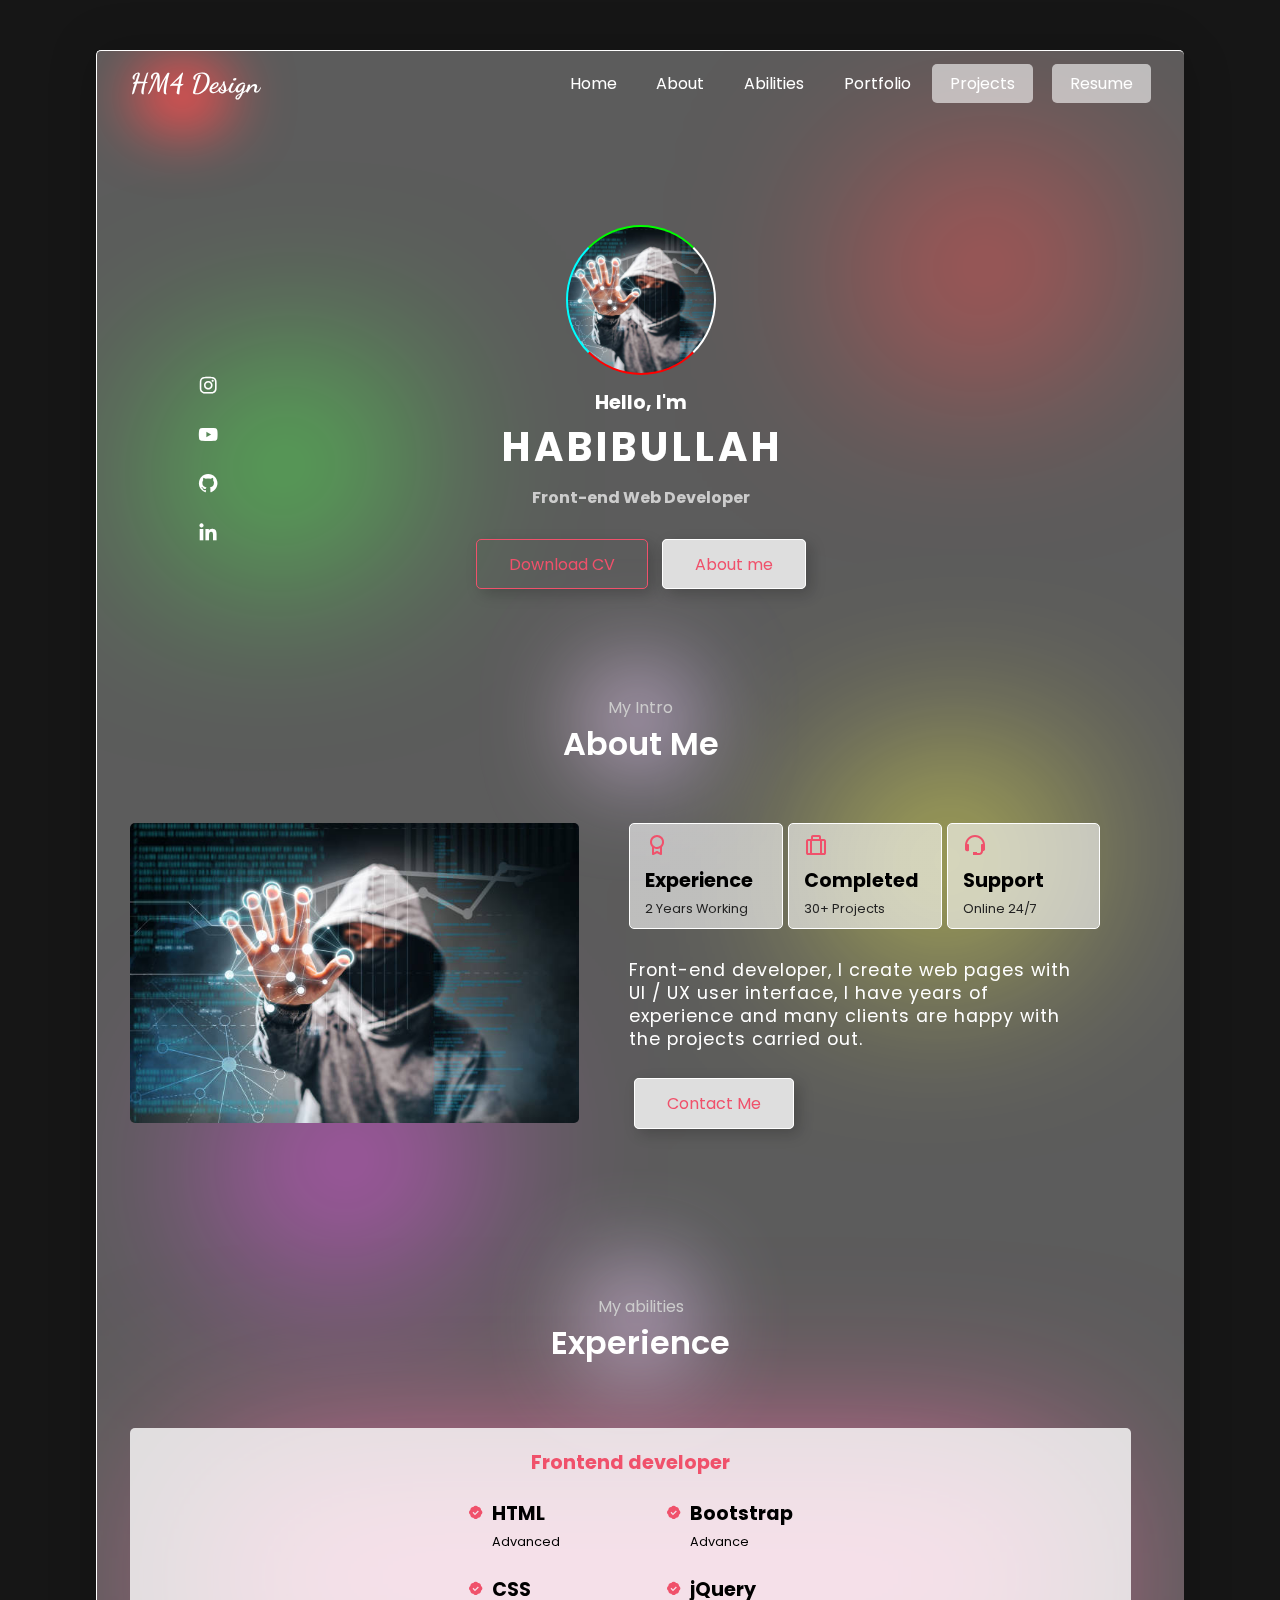
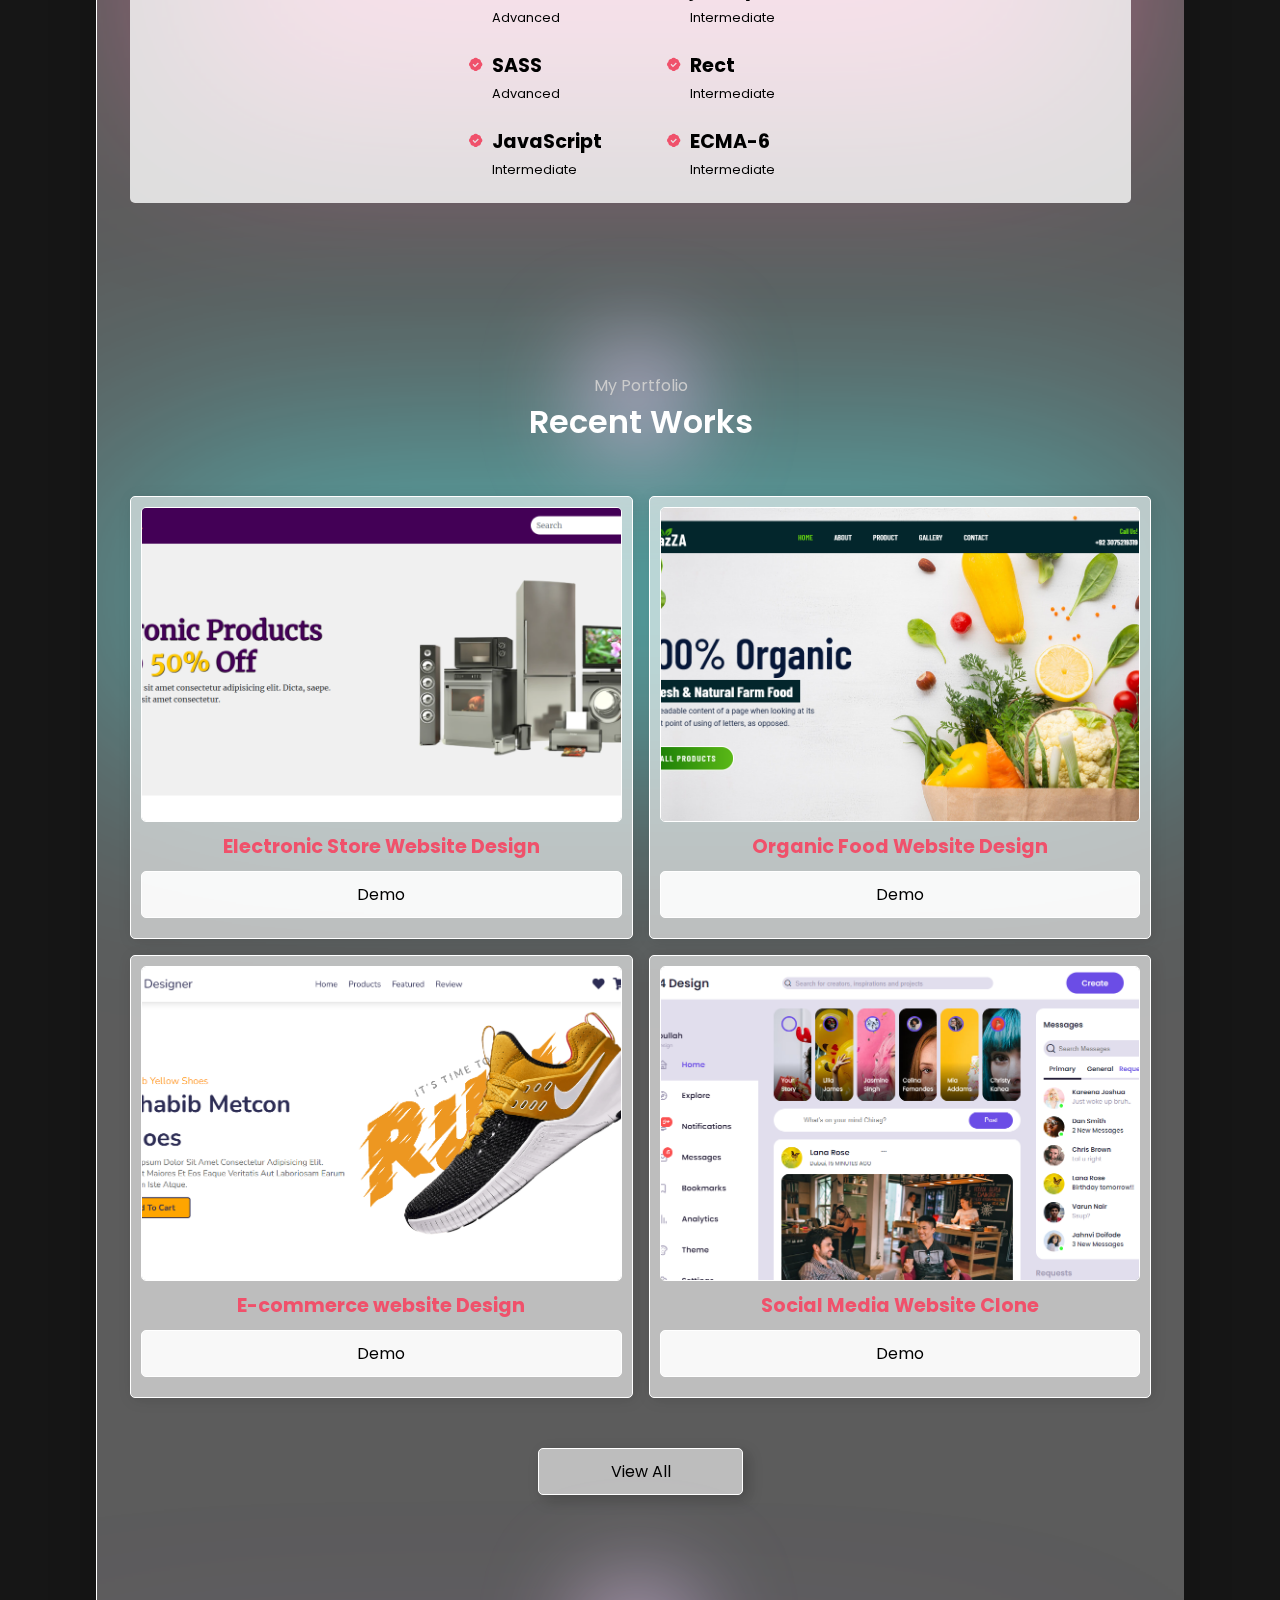
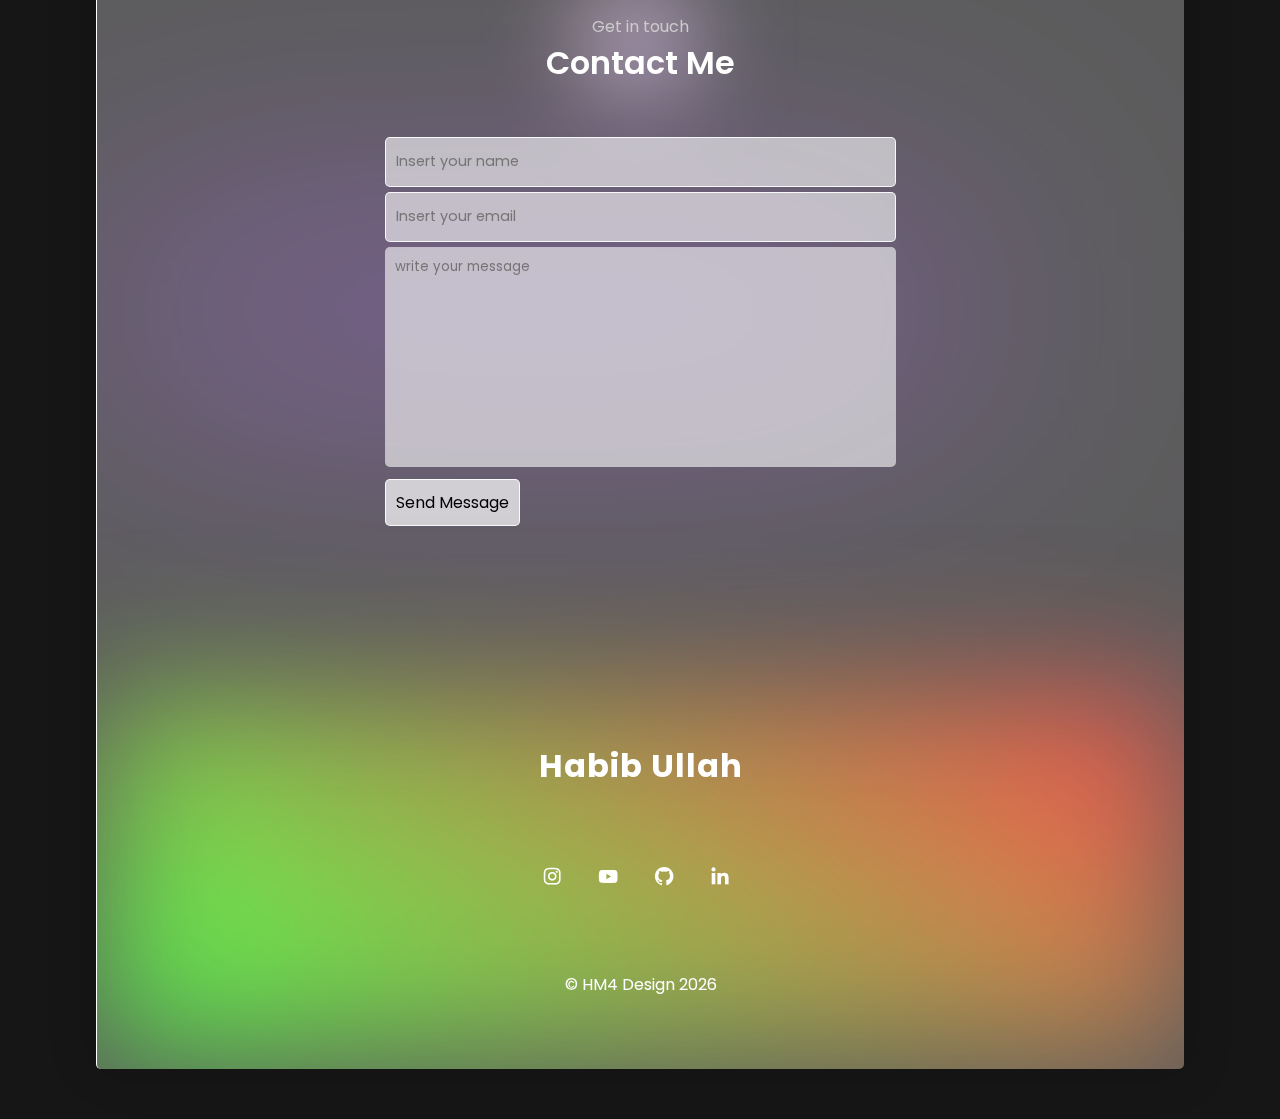
<file: index.html>
<!DOCTYPE html>
<html lang="en">

<head>
    <meta charset="UTF-8">
    <meta http-equiv="X-UA-Compatible" content="IE=edge">
    <meta name="viewport" content="width=device-width, initial-scale=1.0">
    <title>HM4 Design Portfolio</title>

    <!-- Custom CSS file -->
    <link rel="stylesheet" href="css/style.css">
    <link rel="stylesheet" href="animatedtext.css">
    <!-- Box icons -->
    <link href='https://unpkg.com/boxicons@2.1.1/css/boxicons.min.css' rel='stylesheet'>

    <!-- Favicon -->
    <link rel="shortcut icon" href="./images/HM4.png" type="image/x-icon">

</head>

<body>

    <!-- Preloader section -->
    <div id="preloader">

        <div class="loader-container">
            <span style="--i:0"></span>
            <span style="--i:5"></span>
            <span style="--i:2"></span>
            <span style="--i:3"></span>
            <span style="--i:4"></span>
            <span style="--i:1"></span>
            <span style="--i:6"></span>
            <span style="--i:10"></span>
            <span style="--i:8"></span>
            <span style="--i:9"></span>
            <span style="--i:7"></span>
        </div>

    </div>

    <!-- Title section -->

    <div class="container" id="container">

        <!-- Scroll-to-Top Button -->
        <a href="#container" id="scroll-button" class="scroll-top-button">
            <i class='bx bx-up-arrow-alt'></i>
        </a>

        <span class="circle"></span>
        <!-- header section -->
        <header class="header">
            <a href="#home" class="logo">HM4 Design</a>
            <nav class="navbar">
                <a href="#home" class="nav-link">Home</a>
                <a href="#about" class="nav-link">About</a>
                <a href="#abilities" class="nav-link">Abilities</a>
                <a href="#portfolio" class="nav-link">Portfolio</a>
                <a href="Project.html" class="resume home-resume-link">Projects</a>
                <a href="resume.html" class="resume home-resume-link">Resume</a>
            </nav>
            <div class="menu">
                <i class='bx bx-menu-alt-right menu-icon' id="menu-btn"></i>
            </div>
        </header>

        <!-- home section -->

        <section class="home-container" id="home">

            <span class="home-circle"></span>

            <div class="image"></div>
            <div class="content">
                <span class="home-title">Hello, I'm <span class="multiple-text"></span>
                <!-- <h1 class="name">Habib Ullah</h1> -->
                <div class="waviy">
                    <span style="--i:1">H</span>
                    <span style="--i:2">a</span>
                    <span style="--i:3">b</span>
                    <span style="--i:4">i</span>
                    <span style="--i:5">b</span>
                    <span style="--i:6">U</span>
                    <span style="--i:7">l</span>
                    <span style="--i:7">l</span>
                    <span style="--i:7">a</span>
                    <span style="--i:7">h</span>
                   </div>
                <p class="description">Front-end Web Developer</p>
            </div>
            <div class="button">
                <a href="#" class="btn download-cv">Download CV</a>
                <a href="#about" class="btn">About me</a>
            </div>

            <div class="home-social-icons">
                <a href="https://www.instagram.com/habib5219319/" target="_blank" class="social-icon"><i
                        class='bx bxl-instagram'></i></a>
                <a href="https://www.youtube.com/@habibullah634/videos" target="_blank"
                    class="social-icon"><i class='bx bxl-youtube'></i></a>
                <a href="https://github.com/HabibMalik789" target="_blank" class="social-icon"><i
                        class='bx bxl-github'></i></a>
                <a href="https://www.linkedin.com/in/habib-ullah-25296b267/" target="_blank"
                    class="social-icon"><i class='bx bxl-linkedin'></i></a>
            </div>

        </section>

        <!-- About Section -->

        <section class="about-container" id="about">

            <span class="about-circle"></span>

            <span class="about-title">My Intro</span>
            <h1 class="about-heading">About Me</h1>

            <div class="about-content">
                <div class="col-left">
                    <img src="images/profile-image.jpg" alt="about-image">
                </div>
                <div class="col-right">
                    <div class="wrapper">
                        <div class="box">
                            <i class="bx bx-award about__icon"></i>
                            <h3>Experience</h3>
                            <p>2 Years Working</p>
                        </div>
                        <div class="box">
                            <i class="bx bx-briefcase-alt about__icon"></i>
                            <h3>Completed</h3>
                            <p>30+ Projects</p>
                        </div>
                        <div class="box">
                            <i class="bx bx-support about__icon"></i>
                            <h3>Support</h3>
                            <p>Online 24/7</p>
                        </div>
                    </div>
                    <p class="about-description">
                        Front-end developer, I create web pages with UI / UX user interface, I have years of experience
                        and many clients are happy with the projects carried out.
                    </p>
                    <a href="#contact" class="btn about-btn">Contact Me</a>
                </div>
            </div>

        </section>

        <!-- My Abilities Section -->

        <section class="abilities-container" id="abilities">

            <span class="about-title">My abilities</span>
            <h1 class="about-heading">Experience</h1>

            <span class="skill-circle"></span>

            <div class="skills__container grid">
                <div class="skills__content">
                    <h3 class="skills__title">Frontend developer</h3>

                    <div class="skills__box">
                        <div class="skills__group">
                            <div class="skills__data">
                                <i class="bx bxs-badge-check"></i>

                                <div>
                                    <h3 class="skills__name">HTML</h3>
                                    <span class="skills__level">Advanced</span>
                                </div>
                            </div>

                            <div class="skills__data">
                                <i class="bx bxs-badge-check"></i>

                                <div>
                                    <h3 class="skills__name">CSS</h3>
                                    <span class="skills__level">Advanced</span>
                                </div>
                            </div>

                            <div class="skills__data">
                                <i class="bx bxs-badge-check"></i>

                                <div>
                                    <h3 class="skills__name">SASS</h3>
                                    <span class="skills__level">Advanced</span>
                                </div>
                            </div>

                            <div class="skills__data">
                                <i class="bx bxs-badge-check"></i>

                                <div>
                                    <h3 class="skills__name">JavaScript</h3>
                                    <span class="skills__level">Intermediate</span>
                                </div>
                            </div>
                        </div>

                        <div class="skills__group">
                            <div class="skills__data">
                                <i class="bx bxs-badge-check"></i>

                                <div>
                                    <h3 class="skills__name">Bootstrap</h3>
                                    <span class="skills__level">Advance</span>
                                </div>
                            </div>

                            <div class="skills__data">
                                <i class="bx bxs-badge-check"></i>

                                <div>
                                    <h3 class="skills__name">jQuery</h3>
                                    <span class="skills__level">Intermediate</span>
                                </div>
                            </div>

                            <div class="skills__data">
                                <i class="bx bxs-badge-check"></i>

                                <div>
                                    <h3 class="skills__name">Rect</h3>
                                    <span class="skills__level">Intermediate</span>
                                </div>
                            </div>

                            <div class="skills__data">
                                <i class="bx bxs-badge-check"></i>

                                <div>
                                    <h3 class="skills__name">ECMA-6</h3>
                                    <span class="skills__level">Intermediate</span>
                                </div>
                            </div>


                        </div>
                    </div>
                </div>
                <!-- Backend Skill container -->
                <!-- <div class="skills__content">
                    <h3 class="skills__title">Backend Developer</h3>

                    <div class="skills__box">
                        <div class="skills__group">
                            <div class="skills__data">
                                <i class="bx bxs-badge-check"></i>

                                <div>
                                    <h3 class="skills__name">PHP</h3>
                                    <span class="skills__level">Basic</span>
                                </div>
                            </div>

                            <div class="skills__data">
                                <i class="bx bxs-badge-check"></i>

                                <div>
                                    <h3 class="skills__name">Node Js</h3>
                                    <span class="skills__level">Intermediate</span>
                                </div>
                            </div>

                            <div class="skills__data">
                                <i class="bx bxs-badge-check"></i>

                                <div>
                                    <h3 class="skills__name">Express Js</h3>
                                    <span class="skills__level">Intermediate</span>
                                </div>
                            </div>

                            <div class="skills__data">
                                <i class="bx bxs-badge-check"></i>

                                <div>
                                    <h3 class="skills__name">EJX</h3>
                                    <span class="skills__level">Intermediate</span>
                                </div>
                            </div>
                        </div>

                        <div class="skills__group">
                            <div class="skills__data">
                                <i class="bx bxs-badge-check"></i>

                                <div>
                                    <h3 class="skills__name">MySQL</h3>
                                    <span class="skills__level">Basic</span>
                                </div>
                            </div>

                            <div class="skills__data">
                                <i class="bx bxs-badge-check"></i>

                                <div>
                                    <h3 class="skills__name">SQL</h3>
                                    <span class="skills__level">Intermediate</span>
                                </div>
                            </div>
                        </div>
                    </div>
                </div> -->
            </div>

        </section>

        <!-- My Portfolio  -->

        <section class="portfolio-container" id="portfolio">

            <span class="portfolio-circle"></span>

            <span class="about-title">My Portfolio</span>
            <h1 class="about-heading">Recent Works</h1>

            <div class="portfolio-wrapper">

                <div class="box">
                    <div class="port-image">
                        <img src="images/electronic.PNG" alt="Instagram-clone">
                    </div>
                    <h4>Electronic Store Website Design</h4>
                    <div class="pro-button"><a href="https://habibmalik789.github.io/electronic-store/"
                            target="_blank" class="work-btn">Demo</a></div>
                    <!-- <div class="pro-button"><a href="https://github.com/MuneerAhmed07/Instagram-clone"
                            target="_blank" class="work-btn">Show Code</a></div> -->
                </div>

                <div class="box">
                    <div class="port-image">
                        <img src="images/Organic Food.PNG" alt="grocery-store-website">
                    </div>
                    <h4>Organic Food Website Design</h4>
                    <div class="pro-button"><a href="https://habibmalik789.github.io/Organic-Food/" target="_blank"
                            class="work-btn">Demo</a></div>
                    <!-- <div class="pro-button"><a href="https://github.com/MuneerAhmed07/grocery-store" target="_blank"
                            class="work-btn">Show Code</a></div> -->
                </div>

                <!-- <div class="box">
                    <div class="port-image">
                        <img src="images/directory-ads.png" alt="directory-ads-website">
                    </div>
                    <h4>directory-ads Website Design</h4>
                    <div class="pro-button"><a href="https://muneerahmed07.github.io/directory-add/" target="_blank"
                            class="work-btn">Demo</a></div>
                    <div class="pro-button"><a href="https://github.com/MuneerAhmed07/directory-add" target="_blank"
                            class="work-btn">Show Code</a></div>
                </div> -->

                <div class="box">
                    <div class="port-image">
                        <img src="images/my e-store.PNG" alt="divisima-e-commerce-website">
                    </div>
                    <h4>E-commerce website Design</h4>
                    <div class="pro-button"><a href="https://habibmalik789.github.io/e-commerce/" target="_blank"
                            class="work-btn">Demo</a></div>
                    <!-- <div class="pro-button"><a href="https://github.com/MuneerAhmed07/e-commerce-store" target="_blank"
                            class="work-btn">Show Code</a></div> -->
                </div>

                <!-- <div class="box">
                    <div class="port-image">
                        <img src="images/mag-design.png" alt="magdesign-website">
                    </div>
                    <h4>MagDesign Website</h4>
                    <div class="pro-button"><a href="https://muneerahmed07.github.io/magdesign/" target="_blank"
                            class="work-btn">Demo</a></div>
                    <div class="pro-button"><a href="https://github.com/MuneerAhmed07/magdesign" target="_blank"
                            class="work-btn">Show Code</a></div>
                </div> -->

                <div class="box">
                    <div class="port-image">
                        <img src="images/social-m.PNG" alt="university-website">
                    </div>
                    <h4>Social Media Website Clone</h4>
                    <div class="pro-button"><a href="https://habibmalik789.github.io/socialmedia-website/"
                            target="_blank" class="work-btn">Demo</a></div>
                    <!-- <div class="pro-button"><a href="https://github.com/MuneerAhmed07/university-website"
                            target="_blank" class="work-btn">Show Code</a></div> -->
                     </div>

                <!--<div class="box">
                    <div class="port-image">
                        <img src="images/uni.PNG" alt="university-website">
                    </div>
                    <h4>University-website Design</h4>
                    <div class="pro-button"><a href="https://hm4design.github.io/university-website/"
                            target="_blank" class="work-btn">Demo</a></div>
                     <div class="pro-button"><a href="https://github.com/MuneerAhmed07/university-website"
                            target="_blank" class="work-btn">Show Code</a></div>
                        </div>
                    --> 

                <!-- <div class="box">
                    <div class="port-image">
                        <img src="images/uni.PNG" alt="university-website">
                    </div>
                    <h4>University-website Design</h4>
                    <div class="pro-button"><a href="https://hm4design.github.io/university-website/"
                            target="_blank" class="work-btn">Demo</a></div>
                    <!-- <div class="pro-button"><a href="https://github.com/MuneerAhmed07/university-website"
                            target="_blank" class="work-btn">Show Code</a></div> -->
                <!-- </div> -->

            </div>

            <div class="load-button"><a href="Project.html" class="load-more">View All</a></div>

        </section>

        <!-- ======= Contact Form Section ======= -->

        <section class="contact-container" id="contact">

            <span class="contact-circle"></span>

            <span class="about-title">Get in touch</span>
            <h1 class="about-heading">Contact Me</h1>

            <div class="contact_box">
                <form action="mailto:hmdesign789@gmail.com" class="contact-form">
                    <div class="input-box">
                        <input type="text" placeholder="Insert your name" id="name-input">
                    </div>
                    <div class="input-box">
                        <input type="email" placeholder="Insert your email" id="email-input">
                    </div>
                    <textarea name="" id="" cols="30" rows="10" placeholder="write your message"></textarea>
                    <button class="contact-btn">Send Message</button>
                </form>
            </div>

        </section>

        <!-- ============ Footer ========== -->
        <footer class="footer">
            <div class="footer__container">
                <h1 class="footer__title">Habib Ullah</h1>

                <div class="footer-social-icon">
                    <a href="https://www.instagram.com/habib5219319/" target="_blank" class="social-icon"><i
                            class='bx bxl-instagram'></i></a>
                    <a href="https://www.youtube.com/@habibullah634/videos" target="_blank"
                        class="social-icon"><i class='bx bxl-youtube'></i></a>
                    <a href="https://github.com/HabibMalik789" target="_blank" class="social-icon"><i
                            class='bx bxl-github'></i></a>
                    <a href="https://www.linkedin.com/in/habib-ullah-25296b267/" target="_blank"
                        class="social-icon"><i class='bx bxl-linkedin'></i></a>
                </div>

                <span class="footer__copy">
                    &#169; HM4 Design <span id="year"></span>
                </span>
            </div>
        </footer>


    </div>






    <!-- JavaScript Code -->

    <script src="index.js"></script>

    <script>

        const date = new Date().getFullYear();

        document.getElementById("year").innerHTML = date;

        const menuBtn = document.querySelector("#menu-btn");
        const navbar = document.querySelector('.navbar');

        menuBtn.addEventListener('click', () => {
            navbar.classList.toggle('active');
        });

    </script>

</body>

</html>
</file>
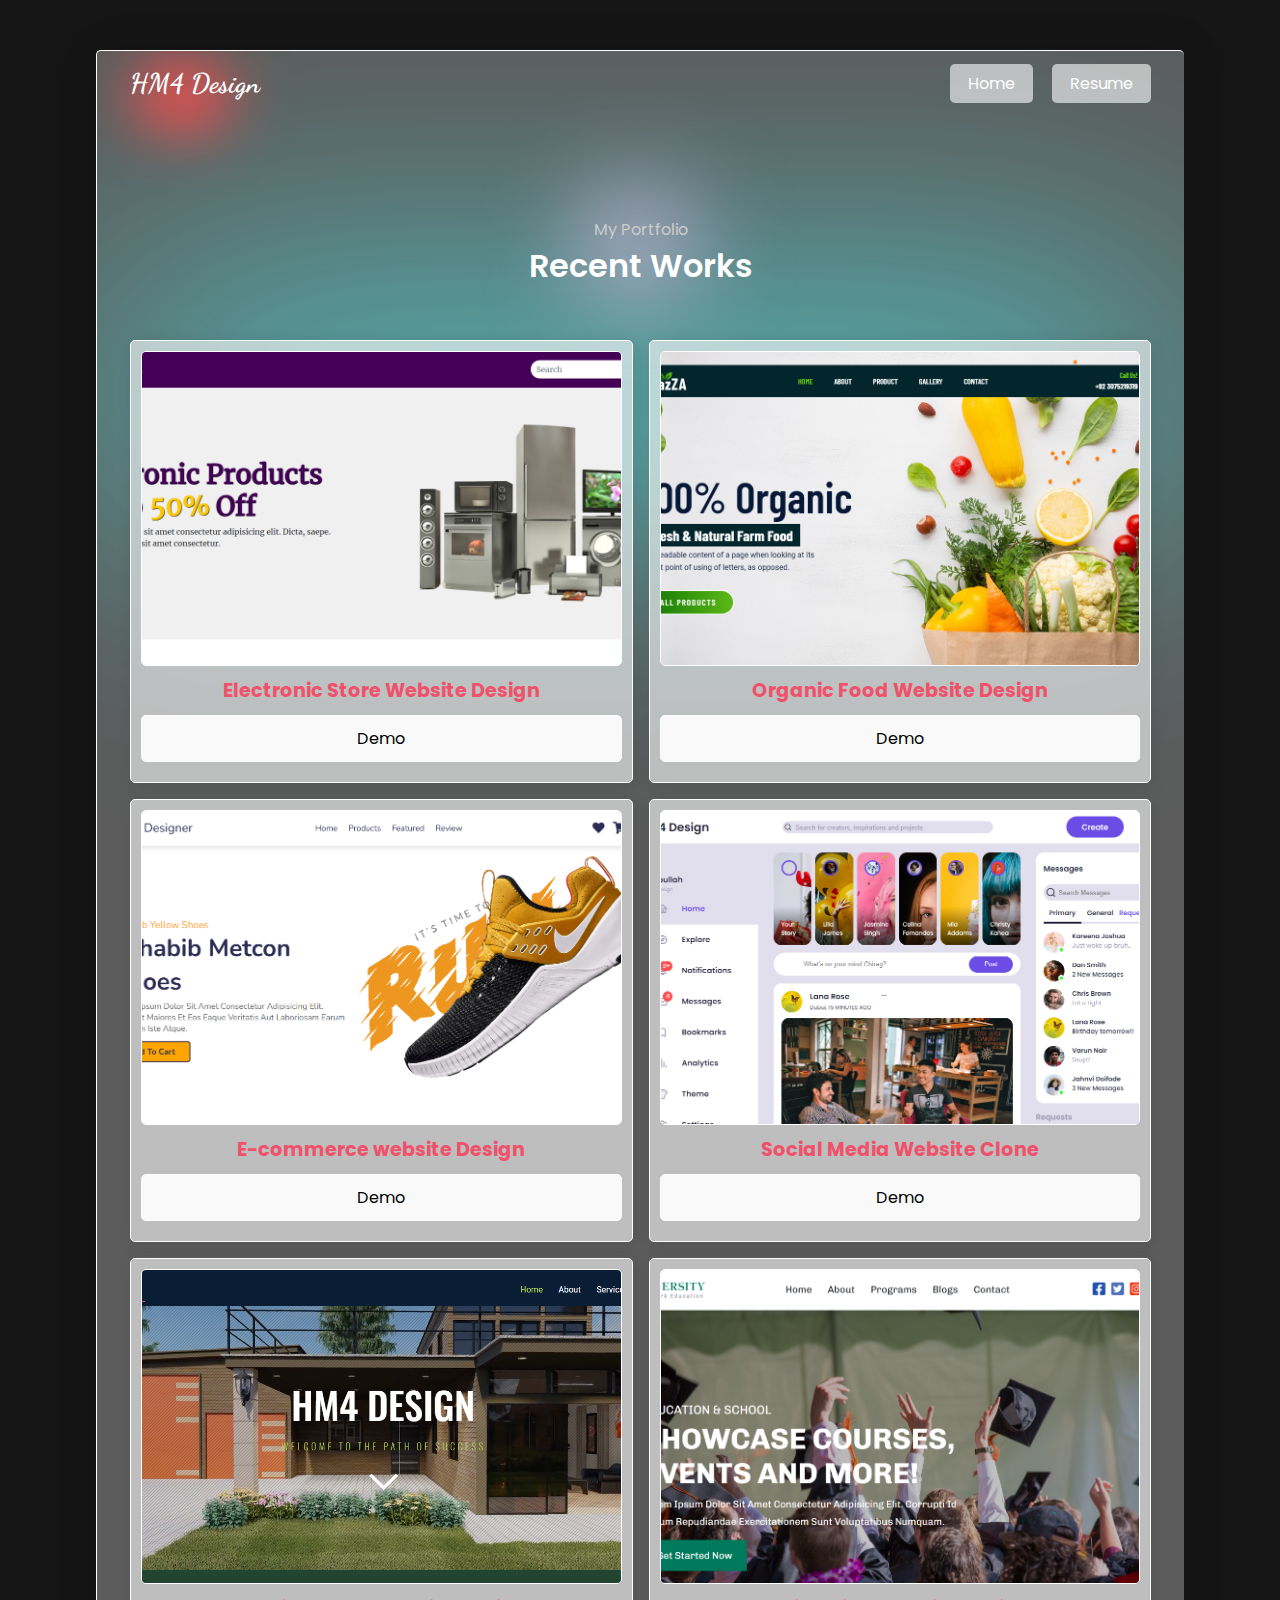
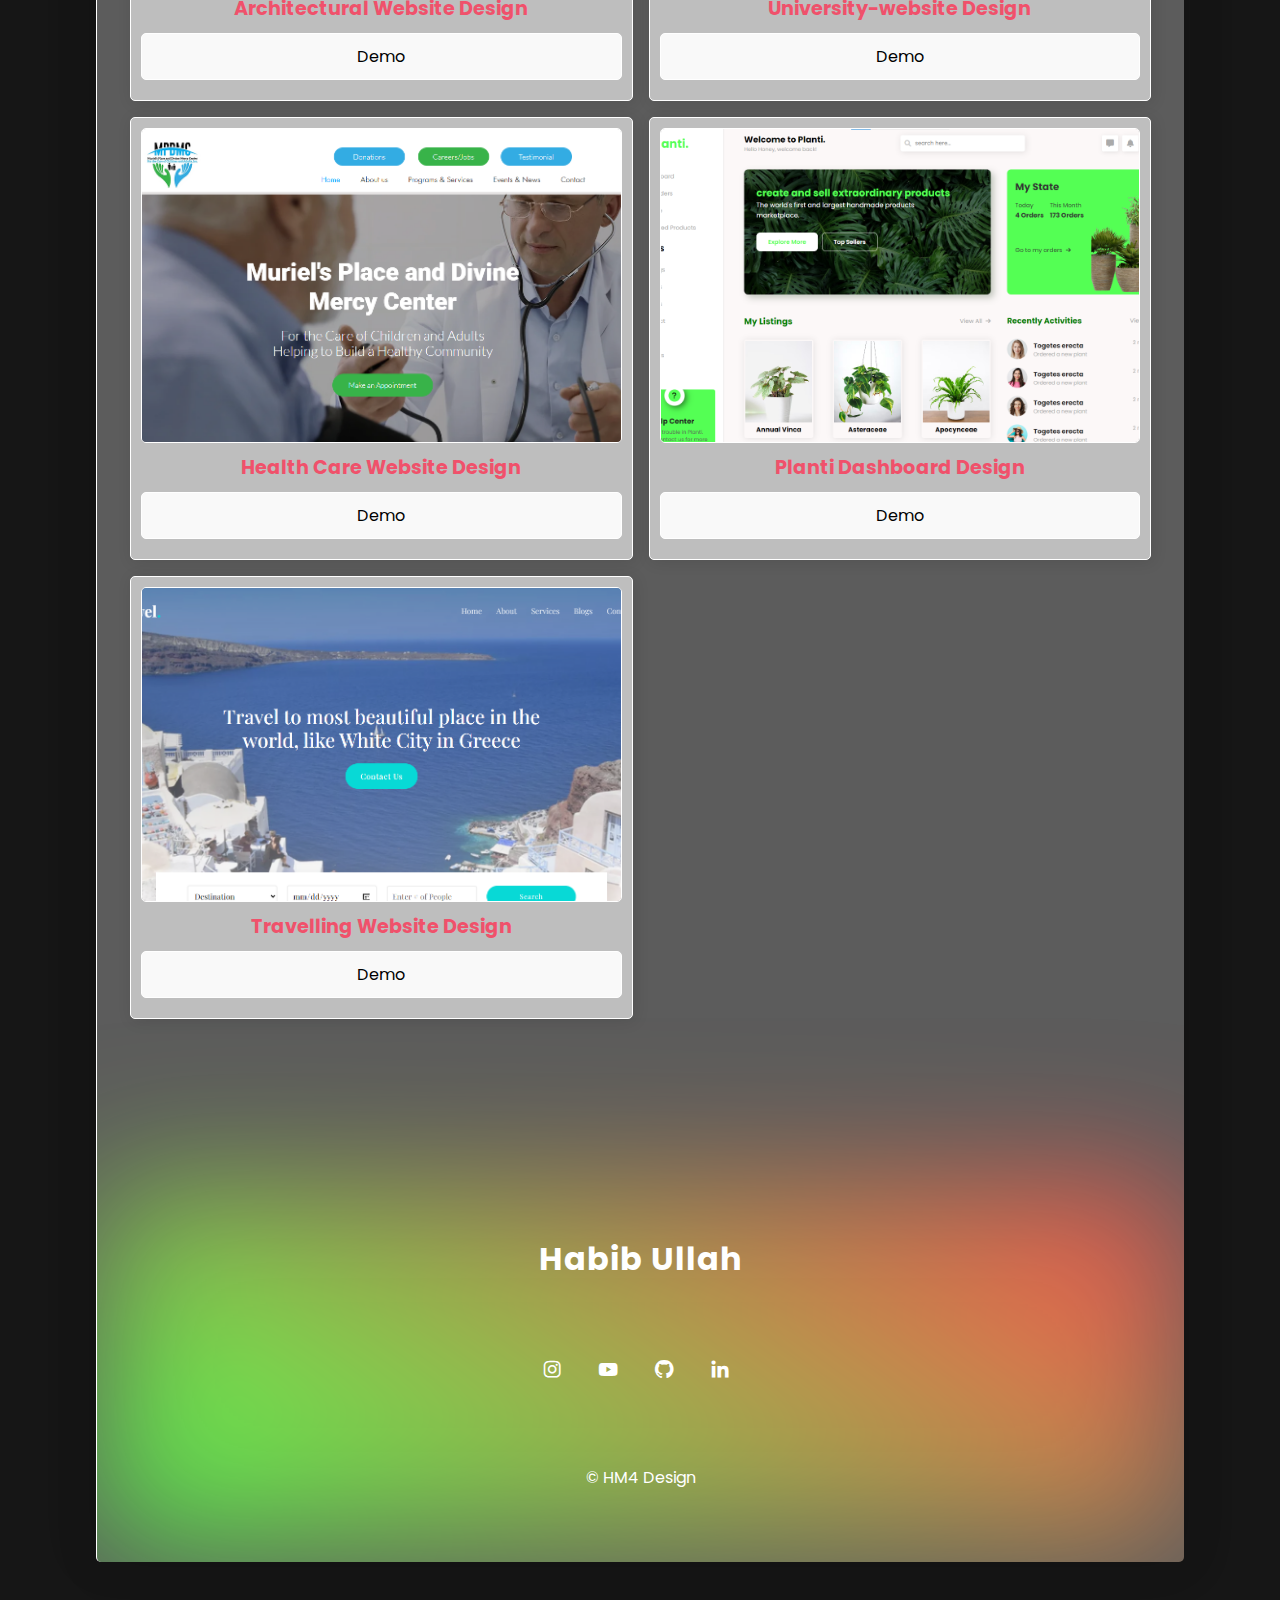
<file: Project.html>
<!DOCTYPE html>
<html lang="en">

<head>
    <meta charset="UTF-8">
    <meta http-equiv="X-UA-Compatible" content="IE=edge">
    <meta name="viewport" content="width=device-width, initial-scale=1.0">
    <title>HM4 Design Portfolio</title>

    <!-- Custom CSS file -->
    <link rel="stylesheet" href="css/style.css">

    <!-- Box icons -->
    <link href='https://unpkg.com/boxicons@2.1.1/css/boxicons.min.css' rel='stylesheet'>

    <!-- Favicon -->
    <link rel="shortcut icon" href="images/favicon.png" type="image/x-icon">

</head>

<body>

    <!-- Preloader section -->
    <div id="preloader">

        <div class="loader-container">
            <span style="--i:0"></span>
            <span style="--i:5"></span>
            <span style="--i:2"></span>
            <span style="--i:3"></span>
            <span style="--i:4"></span>
            <span style="--i:1"></span>
            <span style="--i:6"></span>
            <span style="--i:10"></span>
            <span style="--i:8"></span>
            <span style="--i:9"></span>
            <span style="--i:7"></span>
        </div>

    </div>


    <!-- Title section -->

    <div class="container" id="container">
        <!-- Scroll-to-Top Button -->
        <a href="#container" id="scroll-button" class="scroll-top-button">
            <i class='bx bx-up-arrow-alt'></i>
        </a>

        <span class="circle"></span>
        <!-- header section -->
        <header class="header">
            <a href="index.html" class="logo">HM4 Design</a>
            <nav class="-project-navbar">
                <a href="index.html" class="resume">Home</a>
                <a href="resume.html" class="resume">Resume</a>
            </nav>
        </header>

        <!-- My Portfolio  -->

        <section class="portfolio-container project-portfolio-container" id="portfolio project">

            <span class="portfolio-circle"></span>

            <span class="about-title">My Portfolio</span>
            <h1 class="about-heading">Recent Works</h1>

            <div class="portfolio-wrapper project-protfolio-wrapper" id="project-container">

                <div class="box">
                    <div class="port-image">
                        <img src="images/electronic.PNG" alt="Instagram-clone">
                    </div>
                    <h4>Electronic Store Website Design</h4>
                    <div class="pro-button"><a href="https://habibmalik789.github.io/electronic-store/"
                            target="_blank" class="work-btn">Demo</a></div>
                    <!-- <div class="pro-button"><a href="https://github.com/MuneerAhmed07/Instagram-clone"
                            target="_blank" class="work-btn">Show Code</a></div> -->
                </div>


                <div class="box">
                    <div class="port-image">
                        <img src="images/Organic Food.PNG" alt="grocery-store-website">
                    </div>
                    <h4>Organic Food Website Design</h4>
                    <div class="pro-button"><a href="https://habibmalik789.github.io/Organic-Food/" target="_blank"
                            class="work-btn">Demo</a></div>
                    <!-- <div class="pro-button"><a href="https://github.com/MuneerAhmed07/grocery-store" target="_blank"
                            class="work-btn">Show Code</a></div> -->
                </div>


                <div class="box">
                    <div class="port-image">
                        <img src="images/my e-store.PNG" alt="divisima-e-commerce-website">
                    </div>
                    <h4>E-commerce website Design</h4>
                    <div class="pro-button"><a href="https://habibmalik789.github.io/e-commerce/" target="_blank"
                            class="work-btn">Demo</a></div>
                    <!-- <div class="pro-button"><a href="https://github.com/MuneerAhmed07/e-commerce-store" target="_blank"
                            class="work-btn">Show Code</a></div> -->
                </div>


                <div class="box">
                    <div class="port-image">
                        <img src="images/social-m.PNG" alt="university-website">
                    </div>
                    <h4>Social Media Website Clone</h4>
                    <div class="pro-button"><a href="https://habibmalik789.github.io/socialmedia-website/"
                            target="_blank" class="work-btn">Demo</a></div>
                    <!-- <div class="pro-button"><a href="https://github.com/MuneerAhmed07/university-website"
                            target="_blank" class="work-btn">Show Code</a></div> -->
                     </div>


                     <div class="box">
                        <div class="port-image">
                            <img src="images/architecture.png" alt="university-website">
                        </div>
                        <h4>Architectural Website Design</h4>
                        <div class="pro-button"><a href="https://hmdesign789.wixsite.com/portfolio"
                                target="_blank" class="work-btn">Demo</a></div>
                         <!-- <div class="pro-button"><a href="https://github.com/MuneerAhmed07/university-website"
                                target="_blank" class="work-btn">Show Code</a></div> -->
                            </div> 
                            


                     <div class="box">
                        <div class="port-image">
                            <img src="images/uni.PNG" alt="university-website">
                        </div>
                        <h4>University-website Design</h4>
                        <div class="pro-button"><a href="https://habibmalik789.github.io/university-website/"
                                target="_blank" class="work-btn">Demo</a></div>
                         <!-- <div class="pro-button"><a href="https://github.com/MuneerAhmed07/university-website"
                                target="_blank" class="work-btn">Show Code</a></div> -->
                            </div> 


                            <!-- <div class="box">
                                <div class="port-image">
                                    <img src="images/Interior-product-website.png" alt="university-website">
                                </div>
                                <h4>Interior Products Website Design</h4>
                                <div class="pro-button"><a href="https://habibmalik789.github.io/interiordesign-website/"
                                        target="_blank" class="work-btn">Demo</a></div>
                                  <div class="pro-button"><a href="https://github.com/MuneerAhmed07/university-website"
                                        target="_blank" class="work-btn">Show Code</a></div> 
                                    </div>  -->



                                    <div class="box">
                                        <div class="port-image">
                                            <img src="images/health.PNG" alt="university-website">
                                        </div>
                                        <h4>Health Care Website Design</h4>
                                        <div class="pro-button"><a href="https://www.mpdmc.org/"
                                                target="_blank" class="work-btn">Demo</a></div>
                                         <!-- <div class="pro-button"><a href="https://github.com/MuneerAhmed07/university-website"
                                                target="_blank" class="work-btn">Show Code</a></div> -->
                                            </div>


                                    <div class="box">
                                        <div class="port-image">
                                            <img src="images/planti-dashboard-design.png" alt="university-website">
                                        </div>
                                        <h4>Planti Dashboard Design</h4>
                                        <div class="pro-button"><a href="https://habibmalik789.github.io/planti-dashboard/"
                                                target="_blank" class="work-btn">Demo</a></div>
                                         <!-- <div class="pro-button"><a href="https://github.com/MuneerAhmed07/university-website"
                                                target="_blank" class="work-btn">Show Code</a></div> -->
                                            </div> 


                                            <div class="box">
                                                <div class="port-image">
                                                    <img src="images/travel-w.PNG" alt="university-website">
                                                </div>
                                                <h4>Travelling Website Design</h4>
                                                <div class="pro-button"><a href="https://habibmalik789.github.io/travelling-website/"
                                                        target="_blank" class="work-btn">Demo</a></div>
                                                 <!-- <div class="pro-button"><a href="https://github.com/MuneerAhmed07/university-website"
                                                        target="_blank" class="work-btn">Show Code</a></div> -->
                                                    </div> 


                                                   
                <!-- New Project -->
                <!-- <div class="box project-box">
                    <div class="port-image">
                        <img src="images/instagram-clone.png" alt="instargam-clone">
                    </div>
                    <h4>Instagram Clone Using HTML CSS & Js</h4>
                    <div class="overlay">
                        <div class="pro-button project-btn"><a
                                href="https://muneerahmed07.github.io/Instagram-clone/" target="_blank"
                                class="work-btn">Demo</a></div>
                        <div class="pro-button project-btn"><a
                                href="https://github.com/MuneerAhmed07/Instagram-clone" target="_blank"
                                class="work-btn">Show Code</a></div>
                    </div>
                </div> -->
                <!-- project one -->
                <!-- <div class="box project-box">
                    <div class="port-image">
                        <img src="images/fitnezz-image.png" alt="fitnezz-website">
                    </div>
                    <h4>Fitnezz Website Design Using HTML CSS & Js</h4>
                    <div class="overlay">
                        <div class="pro-button project-btn"><a
                                href="https://muneerahmed07.github.io/Fitnezz_website_design/" target="_blank"
                                class="work-btn">Demo</a></div>
                        <div class="pro-button project-btn"><a
                                href="https://github.com/MuneerAhmed07/Fitnezz_website_design" target="_blank"
                                class="work-btn">Show Code</a></div>
                        <div class="pro-button project-btn"><a href="https://youtu.be/Gw84RWWy14Q" target="_blank"
                                class="work-btn">Watch Video</a></div>
                    </div>
                </div> -->
                <!-- project-2 -->
                <!-- <div class="box project-box">
                    <div class="port-image">
                        <img src="images/grocery-image.png" alt="grocery-store-website">
                    </div>
                    <h4>Grocery Website Design Using HTML CSS & Js</h4>
                    <div class="overlay">
                        <div class="pro-button project-btn"><a href="https://muneerahmed07.github.io/grocery-store/"
                                target="_blank" class="work-btn">Demo</a></div>
                        <div class="pro-button project-btn"><a href="https://github.com/MuneerAhmed07/grocery-store"
                                target="_blank" class="work-btn">Show Code</a></div>
                        <div class="pro-button project-btn"><a href="https://youtu.be/FsxXZVi7wt0" target="_blank"
                                class="work-btn">Watch Video</a></div>
                    </div>
                </div> -->
                <!-- project-3 -->
                <!-- <div class="box project-box">
                    <div class="port-image">
                        <img src="images/directory-ads.png" alt="directory-ads-website">
                    </div>
                    <h4>directory-ads Website Design Using HTML CSS & Js</h4>
                    <div class="overlay">
                        <div class="pro-button project-btn"><a href="https://muneerahmed07.github.io/directory-add/"
                                target="_blank" class="work-btn">Demo</a></div>
                        <div class="pro-button project-btn"><a href="https://github.com/MuneerAhmed07/directory-add"
                                target="_blank" class="work-btn">Show Code</a></div>
                        <div class="pro-button project-btn"><a href="https://youtu.be/ApcnYtq99H0" target="_blank"
                                class="work-btn">Watch Video</a></div>
                    </div>
                </div> -->
                <!-- project-4 -->
                <!-- <div class="box project-box">
                    <div class="port-image">
                        <img src="images/divisima-e-commerce.png" alt="divisima-e-commerce-website">
                    </div>
                    <h4>E-commerce website Design -1 Using HTML CSS & Js</h4>
                    <div class="overlay">
                        <div class="pro-button project-btn"><a href="https://muneerahmed07.github.io/e-commerce-store/"
                                target="_blank" class="work-btn">Demo</a></div>
                        <div class="pro-button project-btn"><a href="https://github.com/MuneerAhmed07/e-commerce-store"
                                target="_blank" class="work-btn">Show Code</a></div>
                        <div class="pro-button project-btn"><a href="https://youtu.be/JEZDvg0LXFM" target="_blank"
                                class="work-btn">Watch Video</a></div>
                    </div>
                </div> -->
                <!-- project-5 -->
                <!-- <div class="box project-box">
                    <div class="port-image">
                        <img src="images/mag-design.png" alt="magdesign-website">
                    </div>
                    <h4>MagDesign Website Using HTML CSS & Js</h4>
                    <div class="overlay">
                        <div class="pro-button project-btn"><a href="https://muneerahmed07.github.io/magdesign/"
                                target="_blank" class="work-btn">Demo</a></div>
                        <div class="pro-button project-btn"><a href="https://github.com/MuneerAhmed07/magdesign"
                                target="_blank" class="work-btn">Show Code</a></div>
                        <div class="pro-button project-btn"><a href="https://youtu.be/wloYpo6m6OA" target="_blank"
                                class="work-btn">Watch Video</a></div>
                    </div>
                </div> -->
                <!-- project-6 -->
                <!-- <div class="box project-box">
                    <div class="port-image">
                        <img src="images/university_website.png" alt="university-website">
                    </div>
                    <h4>University-website Design Using HTML CSS & Js</h4>
                    <div class="overlay">
                        <div class="pro-button project-btn"><a
                                href="https://muneerahmed07.github.io/university-website/" target="_blank"
                                class="work-btn">Demo</a></div>
                        <div class="pro-button project-btn"><a
                                href="https://github.com/MuneerAhmed07/university-website" target="_blank"
                                class="work-btn">Show Code</a></div>
                        <div class="pro-button project-btn"><a href="https://youtu.be/6Qqswk2BT9g" target="_blank"
                                class="work-btn">Watch Video</a></div>
                    </div>
                </div> -->
                <!-- project-7 -->
                <!-- <div class="box project-box">
                    <div class="port-image">
                        <img src="images/Learn_language-website.png" alt="Learn-language-website">
                    </div>
                    <h4>Learn Language website Design Using HTML CSS & Js</h4>
                    <div class="overlay">
                        <div class="pro-button project-btn"><a
                                href="https://muneerahmed07.github.io/Language-learning-web/" target="_blank"
                                class="work-btn">Demo</a></div>
                        <div class="pro-button project-btn"><a
                                href="https://github.com/MuneerAhmed07/Language-learning-web" target="_blank"
                                class="work-btn">Show Code</a></div>
                                <div class="pro-button project-btn"><a
                                    href="https://youtu.be/jZwPbunpWZY" target="_blank"
                                    class="work-btn">Watch Video</a></div>
                    </div>
                </div> -->
                <!-- project-8 -->
                <!-- <div class="box project-box">
                    <div class="port-image">
                        <img src="images/selling-website.png" alt="E-commerce-website">
                    </div>
                    <h4>E-commerce website Design -2 Using HTML CSS & Js</h4>
                    <div class="overlay">
                        <div class="pro-button project-btn"><a
                                href="https://muneerahmed07.github.io/e-commerce-website-2/" target="_blank"
                                class="work-btn">Demo</a></div>
                        <div class="pro-button project-btn"><a
                                href="https://github.com/MuneerAhmed07/e-commerce-website-2" target="_blank"
                                class="work-btn">Show Code</a></div>
                        <div class="pro-button project-btn"><a href="https://youtu.be/SNY5-6Z62X8" target="_blank"
                                class="work-btn">Watch Video</a></div>
                    </div>
                </div> -->
                <!-- project-9 -->
                <!-- <div class="box project-box">
                    <div class="port-image">
                        <img src="images/Traveling-website.png" alt="Traveling-website">
                    </div>
                    <h4>Travel website Design Using HTML CSS & Js</h4>
                    <div class="overlay">
                        <div class="pro-button project-btn"><a href="https://muneerahmed07.github.io/Travel-website/"
                                target="_blank" class="work-btn">Demo</a></div>
                        <div class="pro-button project-btn"><a href="https://github.com/MuneerAhmed07/Travel-website"
                                target="_blank" class="work-btn">Show Code</a></div>
                                <div class="pro-button project-btn"><a href="https://youtu.be/swizCIw31F0"
                                    target="_blank" class="work-btn">Watch Video</a></div>
                    </div>
                </div> -->
                <!-- project-10 -->
                <!-- <div class="box project-box">
                    <div class="port-image">
                        <img src="images/Furniture-web-landing-page.png" alt="Furniture-website-landing-page">
                    </div>
                    <h4>Furniture website Landing Page Using HTML & CSS</h4>
                    <div class="overlay">
                        <h3 class="overlay-content">Only For Desktop</h3>
                        <div class="pro-button project-btn"><a
                                href="https://muneerahmed07.github.io/Furniture-web-landing-page/" target="_blank"
                                class="work-btn">Demo</a></div>
                        <div class="pro-button project-btn"><a
                                href="https://github.com/MuneerAhmed07/Furniture-web-landing-page" target="_blank"
                                class="work-btn">Show Code</a></div>
                                <div class="pro-button project-btn"><a
                                    href="https://youtu.be/KquVkWVFWtI" target="_blank"
                                    class="work-btn">Watch Video</a></div>
                    </div>
                </div> -->
                <!-- Project-11 -->
                <!-- <div class="box project-box">
                    <div class="port-image">
                        <img src="images/Interior-product-website.png" alt="Interior-product-website">
                    </div>
                    <h4>Interior Product website Design Using HTML CSS & Js</h4>
                    <div class="overlay">
                        <div class="pro-button project-btn"><a
                                href="https://muneerahmed07.github.io/Interior-product-website/" target="_blank"
                                class="work-btn">Demo</a></div>
                        <div class="pro-button project-btn"><a
                                href="https://github.com/MuneerAhmed07/Interior-product-website" target="_blank"
                                class="work-btn">Show Code</a></div>
                        <div class="pro-button project-btn"><a href="https://youtu.be/rmM4rywGCZA" target="_blank"
                                class="work-btn">Watch Video</a></div>
                    </div>
                </div> -->
                <!-- project-12 -->
                <!-- <div class="box project-box">
                    <div class="port-image">
                        <img src="images/planti-dashboard-design.png" alt="planti-dashboard-design">
                    </div>
                    <h4>Planti Dashboard Using HTML & CSS</h4>
                    <div class="overlay">
                        <h3 class="overlay-content">Only For Desktop</h3>
                        <div class="pro-button project-btn"><a href="https://muneerahmed07.github.io/Planti-dashboard/"
                                target="_blank" class="work-btn">Demo</a></div>
                        <div class="pro-button project-btn"><a href="https://github.com/MuneerAhmed07/Planti-dashboard"
                                target="_blank" class="work-btn">Show Code</a></div>
                                <div class="pro-button project-btn"><a href="https://youtu.be/m2zz-SMliI0"
                                    target="_blank" class="work-btn">Watch Video</a></div>
                    </div>
                </div> -->
                <!-- new Project -->
                <!-- <div class="box project-box">
                    <div class="port-image">
                        <img src="images/whatsApp-plugin.png" alt="whatsApp-plugin-design">
                    </div>
                    <h4>WhatsApp PlugIn Design Using HTML & CSS</h4>
                    <div class="overlay">
                        <div class="pro-button project-btn"><a href="https://muneerahmed07.github.io/whatsapp-plugin/"
                                target="_blank" class="work-btn">Demo</a></div>
                        <div class="pro-button project-btn"><a href="https://github.com/MuneerAhmed07/whatsapp-plugin"
                                target="_blank" class="work-btn">Show Code</a></div>
                                <div class="pro-button project-btn"><a href="https://youtu.be/8--dYELyTUQ"
                                    target="_blank" class="work-btn">Watch Video</a></div>
                    </div>
                </div> -->
                <!-- new Project -->
                <!-- <div class="box project-box">
                    <div class="port-image">
                        <img src="images/stopwatch-design.png" alt="stopwatch-design">
                    </div>
                    <h4>StopWatch Using HTML CSS & Js</h4>
                    <div class="overlay">
                        <div class="pro-button project-btn"><a href="https://muneerahmed07.github.io/stopwatch/"
                                target="_blank" class="work-btn">Demo</a></div>
                        <div class="pro-button project-btn"><a href="https://github.com/MuneerAhmed07/stopwatch"
                                target="_blank" class="work-btn">Show Code</a></div>
                                <div class="pro-button project-btn"><a href="https://youtu.be/Hk9l42v5lS8"
                                    target="_blank" class="work-btn">Watch Video</a></div>
                    </div>
                </div> -->
                <!-- new project -->
                <!-- <div class="box project-box">
                    <div class="port-image">
                        <img src="images/password-generator.png" alt="password-generator">
                    </div>
                    <h4>Random Password Generator Using HTML CSS & Js</h4>
                    <div class="overlay">
                        <div class="pro-button project-btn"><a
                                href="https://muneerahmed07.github.io/password-generator/" target="_blank"
                                class="work-btn">Demo</a></div>
                        <div class="pro-button project-btn"><a
                                href="https://github.com/MuneerAhmed07/password-generator" target="_blank"
                                class="work-btn">Show Code</a></div>
                                <div class="pro-button project-btn"><a
                                    href="https://youtu.be/bZ78GIGpn9o" target="_blank"
                                    class="work-btn">Watch Video</a></div>
                    </div>
                </div> -->
                <!-- new Project -->
                <!-- <div class="box project-box">
                    <div class="port-image">
                        <img src="images/To-doList-design.png" alt="To-doList-design">
                    </div>
                    <h4>To-doList Using HTML CSS & Js</h4>
                    <div class="overlay">
                        <div class="pro-button project-btn"><a href="https://muneerahmed07.github.io/To-doList/"
                                target="_blank" class="work-btn">Demo</a></div>
                        <div class="pro-button project-btn"><a href="https://github.com/MuneerAhmed07/To-doList"
                                target="_blank" class="work-btn">Show Code</a></div>
                    </div>
                </div> -->
                <!-- new Project -->
                <!-- <div class="box project-box">
                    <div class="port-image">
                        <img src="images/Tic-tac-toe-game.png" alt="Tic-Tac-Toe-game">
                    </div>
                    <h4>Tic-Tac-Teo Game Using HTML CSS & Js</h4>
                    <div class="overlay">
                        <div class="pro-button project-btn"><a href="https://muneerahmed07.github.io/Tic-Tac-Toe/"
                                target="_blank" class="work-btn">Demo</a></div>
                        <div class="pro-button project-btn"><a href="https://github.com/MuneerAhmed07/Tic-Tac-Toe"
                                target="_blank" class="work-btn">Show Code</a></div>
                                <div class="pro-button project-btn"><a href="https://youtu.be/bfEbh7gVxlE"
                                    target="_blank" class="work-btn">Watch Video</a></div>
                    </div>
                </div> -->
                <!-- new Project -->
                <!-- <div class="box project-box">
                    <div class="port-image">
                        <img src="images/Form-validation.png" alt="Form-validation">
                    </div>
                    <h4>Form Validation Using HTML CSS & Js</h4>
                    <div class="overlay">
                        <div class="pro-button project-btn"><a href="https://muneerahmed07.github.io/Form-validation/"
                                target="_blank" class="work-btn">Demo</a></div>
                        <div class="pro-button project-btn"><a href="https://github.com/MuneerAhmed07/Form-validation"
                                target="_blank" class="work-btn">Show Code</a></div>
                    </div>
                </div> -->
                <!-- new project -->
                <!-- <div class="box project-box">
                    <div class="port-image">
                        <img src="images/add-to-cart.png" alt="add-to-cart">
                    </div>
                    <h4>Add to Cart Using HTML CSS & Js</h4>
                    <div class="overlay">
                        <h3 class="overlay-content">Only For Desktop</h3>
                        <div class="pro-button project-btn"><a href="https://muneerahmed07.github.io/Add-to-cart/"
                                target="_blank" class="work-btn">Demo</a></div>
                        <div class="pro-button project-btn"><a href="https://github.com/MuneerAhmed07/Add-to-cart"
                                target="_blank" class="work-btn">Show Code</a></div>
                        <div class="pro-button project-btn"><a href="https://youtu.be/GCf1GhuQrlo" target="_blank"
                                class="work-btn">Watch Video</a></div>
                    </div>
                </div> -->
                <!-- new project -->
                <!-- <div class="box project-box">
                    <div class="port-image">
                        <img src="images/Blind-landing-page.png" alt="awesome-website-home-page">
                    </div>
                    <h4>Awesome website Home Page Using HTML & CSS</h4>
                    <div class="overlay">
                        <h3 class="overlay-content">Only For Desktop</h3>
                        <div class="pro-button project-btn"><a
                                href="https://muneerahmed07.github.io/website-home-page-01-/" target="_blank"
                                class="work-btn">Demo</a></div>
                        <div class="pro-button project-btn"><a
                                href="https://github.com/MuneerAhmed07/website-home-page-01-" target="_blank"
                                class="work-btn">Show Code</a></div>
                    </div>
                </div> -->
                <!-- new Project -->
                <!-- <div class="box project-box">
                    <div class="port-image">
                        <img src="images/Modist-website-design.png" alt="modist-website">
                    </div>
                    <h4>Modist website Home Page Using HTML & CSS</h4>
                    <div class="overlay">
                        <h3 class="overlay-content">Only For Desktop</h3>
                        <div class="pro-button project-btn"><a
                                href="https://muneerahmed07.github.io/modist-website-design/" target="_blank"
                                class="work-btn">Demo</a></div>
                        <div class="pro-button project-btn"><a
                                href="https://github.com/MuneerAhmed07/modist-website-design" target="_blank"
                                class="work-btn">Show Code</a></div>
                        <div class="pro-button project-btn"><a href="https://youtu.be/w94yD9NREtA" target="_blank"
                                class="work-btn">Watch Video</a></div>
                    </div>
                </div> -->
                <!-- new Project -->
                <!-- <div class="box project-box">
                    <div class="port-image">
                        <img src="images/Travel-website-home-page.png" alt="Travel-website-home-page">
                    </div>
                    <h4>Travel website Home Page Using HTML & CSS</h4>
                    <div class="overlay">
                        <h3 class="overlay-content">Only For Desktop</h3>
                        <div class="pro-button project-btn"><a
                                href="https://muneerahmed07.github.io/Travel-website-landing-page/" target="_blank"
                                class="work-btn">Demo</a></div>
                        <div class="pro-button project-btn"><a
                                href="https://github.com/MuneerAhmed07/Travel-website-landing-page" target="_blank"
                                class="work-btn">Show Code</a></div>
                                <div class="pro-button project-btn"><a
                                    href="https://youtu.be/Me-RTwfiNMA" target="_blank"
                                    class="work-btn">Watch Video</a></div>
                    </div>
                </div> -->
                <!-- new project -->
                <!-- <div class="box project-box">
                    <div class="port-image">
                        <img src="images/Dram-kit.png" alt="Dram-kit">
                    </div>
                    <h4>Drum 🥁 Kit Using HTML CSS & Js</h4>
                    <div class="overlay">
                        <h3 class="overlay-content">Only For Desktop</h3>
                        <div class="pro-button project-btn"><a href="https://muneerahmed07.github.io/Dram-kit-design/"
                                target="_blank" class="work-btn">Demo</a></div>
                        <div class="pro-button project-btn"><a href="https://github.com/MuneerAhmed07/Dram-kit-design"
                                target="_blank" class="work-btn">Show Code</a></div>
                    </div>
                </div> -->
                <!-- new project -->
                <!-- <div class="box project-box">
                    <div class="port-image">
                        <img src="images/Dicee-games.png" alt="Dice-game">
                    </div>
                    <h4>Dice Game Using HTML CSS & Js</h4>
                    <div class="overlay">
                        <h3 class="overlay-content">For Better View Open in Desktop Mode</h3>
                        <div class="pro-button project-btn"><a href="https://muneerahmed07.github.io/Dicee-game/"
                                target="_blank" class="work-btn">Demo</a></div>
                        <div class="pro-button project-btn"><a href="https://github.com/MuneerAhmed07/Dicee-game"
                                target="_blank" class="work-btn">Show Code</a></div>
                    </div>
                </div> -->
                <!-- new Project -->
                <!-- <div class="box project-box">
                    <div class="port-image">
                        <img src="images/simon-game.png" alt="simon-game">
                    </div>
                    <h4>Simon Game Using HTML CSS & Jquery</h4>
                    <div class="overlay">
                        <h3 class="overlay-content">For Better View Open in Desktop Mode</h3>
                        <div class="pro-button project-btn"><a href="https://muneerahmed07.github.io/Simon-game/"
                                target="_blank" class="work-btn">Demo</a></div>
                        <div class="pro-button project-btn"><a href="https://github.com/MuneerAhmed07/Simon-game"
                                target="_blank" class="work-btn">Show Code</a></div>
                    </div>
                </div> -->
                <!-- new project -->
                <!-- <div class="box project-box">
                    <div class="port-image">
                        <img src="images/sidebar-menu.png" alt="sidebar-menu">
                    </div>
                    <h4>SideBar Menu Using HTML CSS & Js</h4>
                    <div class="overlay">
                        <div class="pro-button project-btn"><a href="https://muneerahmed07.github.io/sidebar-menu/"
                                target="_blank" class="work-btn">Demo</a></div>
                        <div class="pro-button project-btn"><a href="https://github.com/MuneerAhmed07/sidebar-menu"
                                target="_blank" class="work-btn">Show Code</a></div>
                        <div class="pro-button project-btn"><a href="https://youtu.be/8T8L1VkcVog" target="_blank"
                                class="work-btn">Watch Video</a></div>
                    </div>
                </div> -->
                <!-- new Project -->
                <!-- <div class="box project-box">
                    <div class="port-image">
                        <img src="images/blogging-website-design.png" alt="blogging-website">
                    </div>
                    <h4>Blogging website Using HTML CSS & Js</h4>
                    <div class="overlay">
                        <div class="pro-button project-btn"><a href="https://muneerahmed07.github.io/blogging-website-01/"
                                target="_blank" class="work-btn">Demo</a></div>
                        <div class="pro-button project-btn"><a href="https://github.com/MuneerAhmed07/blogging-website-01"
                                target="_blank" class="work-btn">Show Code</a></div>
                        <div class="pro-button project-btn"><a href="https://youtu.be/wT0RoN-Y5aM" target="_blank"
                                class="work-btn">Watch Video</a></div>
                    </div>
                </div> -->
                <!-- new Project -->
                <!-- <div class="box project-box">
                    <div class="port-image">
                        <img src="images/cool-card-hover.png" alt="card-hover-effect">
                    </div>
                    <h4>Cool Card Hover Effect Using HTML & CSS</h4>
                    <div class="overlay">
                        <h3 class="overlay-content">Only For Desktop</h3>
                        <div class="pro-button project-btn"><a href="https://muneerahmed07.github.io/cool-card-hover-effect/"
                                target="_blank" class="work-btn">Demo</a></div>
                        <div class="pro-button project-btn"><a href="https://github.com/MuneerAhmed07/cool-card-hover-effect"
                                target="_blank" class="work-btn">Show Code</a></div>
                        <div class="pro-button project-btn"><a href="https://youtu.be/yAS5_wbRu8c" target="_blank"
                                class="work-btn">Watch Video</a></div>
                    </div>
                </div> -->
                <!-- new Project -->
                <!-- <div class="box project-box">
                    <div class="port-image">
                        <img src="images/hide-&-show-password.png" alt="hide-&-show_password">
                    </div>
                    <h4>Hide And Show Password Using HTML CSS & Js</h4>
                    <div class="overlay">
                        <div class="pro-button project-btn"><a href="https://muneerahmed07.github.io/Hide---Show-password/"
                                target="_blank" class="work-btn">Demo</a></div>
                        <div class="pro-button project-btn"><a href="https://github.com/MuneerAhmed07/Hide---Show-password"
                                target="_blank" class="work-btn">Show Code</a></div>
                        <div class="pro-button project-btn"><a href="https://youtu.be/-qDgZIdKbXs" target="_blank"
                                class="work-btn">Watch Video</a></div>
                    </div>
                </div>

            </div> -->

            <!-- <div class="load-button"><button class="load-more" id="project-load-btn">Load More</button></div> -->

        </section>

        <!-- ============ Footer ========== -->
        <footer class="footer">
            <div class="footer__container">
                <h1 class="footer__title">Habib Ullah</h1>

                <div class="footer-social-icon">
                    <a href="https://www.instagram.com/habib5219319/" target="_blank" class="social-icon"><i
                            class='bx bxl-instagram'></i></a>
                    <a href="https://www.youtube.com/@habibullah634/videos" target="_blank"
                        class="social-icon"><i class='bx bxl-youtube'></i></a>
                    <a href="https://github.com/HabibMalik789" target="_blank" class="social-icon"><i
                            class='bx bxl-github'></i></a>
                    <a href="https://www.linkedin.com/in/habib-ullah-25296b267/" target="_blank"
                        class="social-icon"><i class='bx bxl-linkedin'></i></a>
                </div>

                <span class="footer__copy">
                    &#169; HM4 Design <span id="year"></span>
                </span>
            </div>
        </footer>

    </div>






    <!-- Javascript Code -->

    <script src="index.js"></script>

    <script>
        
        // const date = new Date().getFullYear();

        // document.getElementById("year").innerHTML = date;
        
        // // For Load More Button

        // const loadMoreBtn = document.querySelector("#project-load-btn");
        // let currentItems = 6;

        // loadMoreBtn.onclick = () => {
        //     let boxes = [...document.querySelectorAll(".project-portfolio-container .project-protfolio-wrapper .project-box")];

        //     for (var i = currentItems; i < currentItems + 6; i++) {
        //         boxes[i].style.display = "inline-block";
        //     }
        //     currentItems += 6;

        //     if (currentItems > boxes.length || currentItems == boxes.length) {
        //         loadMoreBtn.style.display = "none";
        //     }
        // };
    </script>

</body>

</html>
</file>
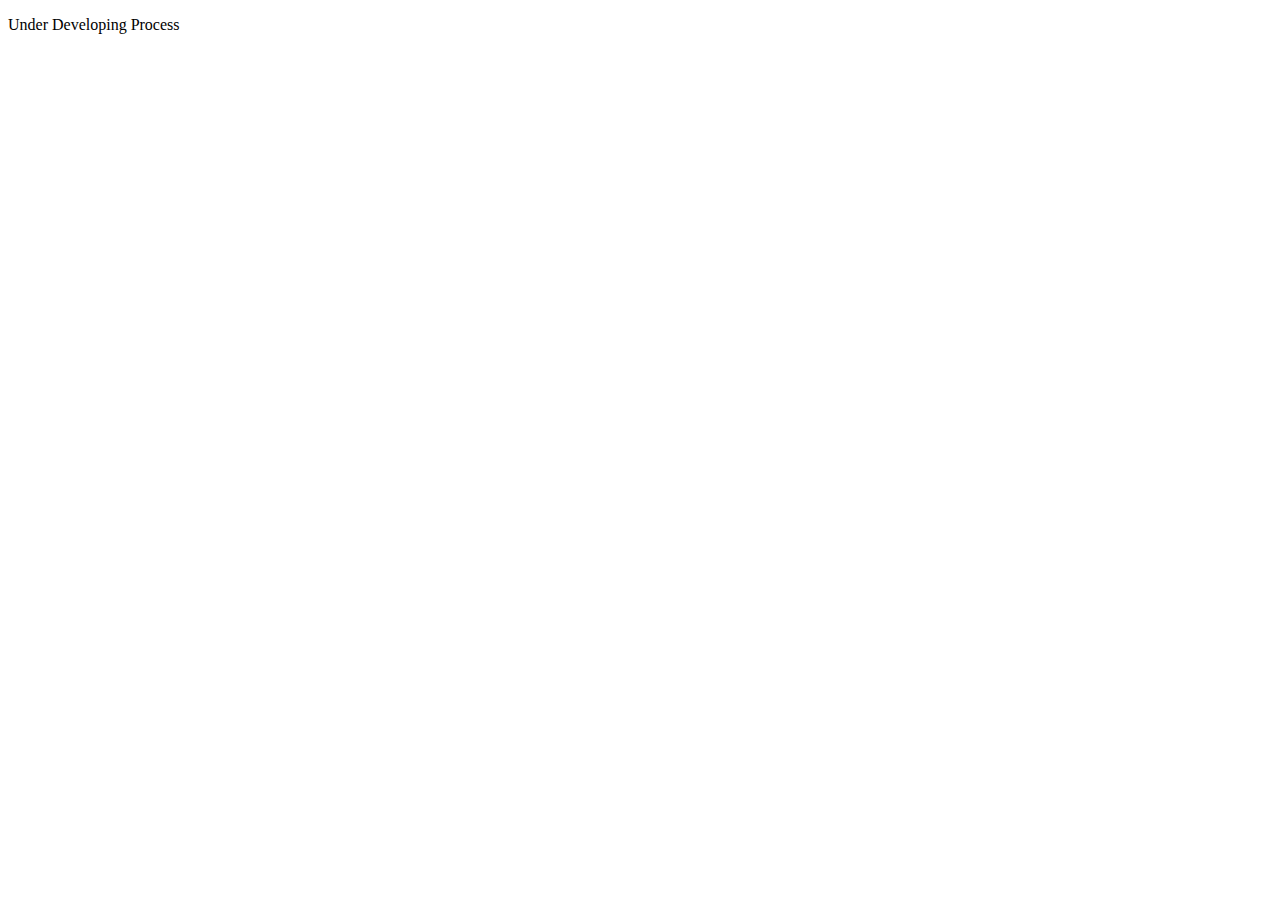
<file: resume.html>
<!DOCTYPE html>
<html lang="en">
<head>
    <meta charset="UTF-8">
    <meta http-equiv="X-UA-Compatible" content="IE=edge">
    <meta name="viewport" content="width=device-width, initial-scale=1.0">
    <title>Resume</title>

</head>
<body>

    <p>Under Developing Process</p>
    
</body>
</html>
</file>
<file: css/style.css>
@import url('https://fonts.googleapis.com/css2?family=Poppins:wght@100;200;300;400;500;600;700;800;900&display=swap');
@import url('https://fonts.googleapis.com/css2?family=Dancing+Script:wght@700&display=swap');

* {
    margin: 0;
    padding: 0;
    box-sizing: border-box;
    text-decoration: none;
    font-family: 'Poppins', sans-serif;
}

::selection {
    background: var(--red-color);
    color: #fff;
}

html {
    scroll-behavior: smooth;
}

html::-webkit-scrollbar {
    width: 10px;
    background: rgba(255, 255, 255, .1);
    border-radius: 2px;
}

html::-webkit-scrollbar-thumb {
    background: rgba(255, 255, 255, .5);
    box-shadow: inset 1px 1px 15px rgba(255, 255, 255, .3);
    border-radius: 5px;
}

/* CSS Variable */

:root {
    --white-color: #fff;
    --hot-pink: #f0516b;
    --light-grey: #ccc;
    --red-color: #f00;
    --aqua-color: #00ffff;
}

/* reuseable styling  */

.btn {
    border: 1px solid var(--white-color);
    background: linear-gradient(rgba(255, 255, 255, .8), rgba(255, 255, 255, .8));
    color: var(--hot-pink);
    padding: .8rem 2rem;
    border-radius: 5px;
    margin: 0 5px;
    font-size: 1rem;
    box-shadow: 5px 5px 15px rgba(0, 0, 0, .2);
    transition: 0.3s ease-in-out;
}

section {
    padding: 5% 3%;
    text-align: center;
}

.about-title {
    display: block;
    font-size: 1rem;
    color: var(--light-grey);
}

.about-heading {
    font-size: 2rem;
    font-weight: 600;
    color: var(--white-color);
    position: relative;
}

.about-heading::before {
    content: "";
    width: 100px;
    height: 100px;
    background: linear-gradient(to left, #a38ed2, #f9c1eb);
    position: absolute;
    border-radius: 100%;
    top: -50px;
    left: 45%;
    z-index: -1;
    filter: blur(50px);
}

#scroll-button {
    display: inline-block;
    position: fixed;
    bottom: 50px;
    right: 110px;
    color: var(--white-color);
    background: var(--hot-pink);
    box-shadow: 2px 5px 25px rgba(240, 81, 107,.9);
    font-size: 1.4rem;
    font-weight: bold;
    transition: .3s linear;
    margin-bottom: 5px;
    padding: 5px 10px;
    border-radius: 2px;
    cursor: pointer;
    opacity: 0;
    z-index: 1000;
}

#scroll-button:hover {
    color: var(--hot-pink);
    box-shadow: 2px 5px 25px rgba(241, 239, 239, .9);
    background: #fff;
    animation: none;
}

#scroll-button.show {
    opacity: 1;
}


/* blur box CSS  */

.circle {
    display: block;
    width: 100px;
    height: 70px;
    background: var(--red-color);
    position: absolute;
    top: 10px;
    left: 35px;
    z-index: -1;
    border-radius: 100%;
    filter: blur(30px);
}

/*------- body section ------- */

body {
    width: 100%;
    height: auto;
    background: #161616;
}

.container {
    position: relative;
    width: 85%;
    margin: 50px auto;
    background: rgba(255, 255, 255, 0.3);
    -webkit-backdrop-filter: blur(5px);
    border-radius: 5px;
    border-left: 1px solid var(--white-color);
    border-top: 1px solid var(--white-color);
    box-shadow: 5px 5px 50px rgba(0, 0, 0, .1),
        -5px -5px 50px rgba(0, 0, 0, .1);
    overflow: hidden;
}

/* -------------------------- Pre Loader ------------------------  */

#preloader {
    background: #222;
    height: 100vh;
    width: 100%;
    position: fixed;
    top: 0;
    display: flex;
    align-items: center;
    justify-content: center;
    z-index: 1001;
}

.loader-container {
    position: relative;
    width: 250px;
    height: 250px;
    border-radius: 50%;
    overflow: hidden;
    transform: rotate(175deg) scale(.5);
}

.loader-container span {
    position: absolute;
    top: calc(11px * var(--i));
    left: calc(11px * var(--i));
    right: calc(11px * var(--i));
    bottom: calc(11px * var(--i));
    border: 15px solid transparent;
    border-top: 5px solid #5385ff;
    border-left: 5px solid #ff5353;
    border-radius: 50%;
    filter: hue-rotate(calc(2deg * var(--i)));
    animation: loaderAnime 4s alternate infinite;
    animation-delay: calc(.5s * var(--i));
}

@keyframes loaderAnime {
    0% {
        transform: rotate(0deg);
    }
    50% {
        transform: rotate(360deg);
    }
    100% {
        transform: rotate(0deg);
    }
}

/*-------------------------------------------------- Header Section ------------------------------------- */

/*navbar box*/

.header {
    position: relative;
    width: 100%;
    display: flex;
    align-items: center;
    justify-content: space-between;
    padding: 1.5% 3%;
}

/* logo  */

.logo {
    font-family: 'Dancing Script', cursive;
    font-size: 1.7rem;
    font-weight: bold;
    color: var(--white-color);

}

.logo:hover{
    font-size: 1.8rem;
    color: #f0516b;
}

/* 
.logo:before{
    content:"HM4 Design";
    position:absolute;
    color:#db0909;
    top:15px;
    left:15px;
    width:0%;
    overflow:hidden;
    transition:all 0.5s;
  }
  .logo:hover:before{
    width:100%;
  } */


/* Nav-Links  */

.navbar {
    z-index: 1000;
}

.nav-link {
    position: relative;
    font-size: 1rem;
    color: #fff;
    padding: 1rem .8rem;
    margin: 0 5px 0;
    transition: 0.3s ease-in-out;
}

.nav-link::before {
    content: "";
    width: 0;
    height: 3px;
    position: absolute;
    background: var(--aqua-color);
    bottom: 10px;
    left: 10px;
    border-radius: 2px;
    transition: 0.3s ease-in-out;
}

.nav-link:hover::before {
    width: 60%;
}

.nav-link:hover {
    color: var(--aqua-color);
}

.resume {
    padding: 8px 18px;
    background: rgba(255,255,255,.6);
    color: #fff;
    border-radius: 5px;
    margin-right: 15px;
    transition: .3s linear;
}

.resume:last-child {
    margin-right: 0;
}

.resume:hover {
    color: var(--hot-pink);
    box-shadow: 2px 5px 25px rgba(241, 239, 239, .9);
    background: #fff;
}

/* menu-button */
.menu,
.menu .menu-icon{
    font-size: 2.5rem;
    color: #fff;
    cursor: pointer;
    transition: .3s linear;
    display: none;
}

.menu .menu-icon:hover {
    color: var(--aqua-color);
}

/* --------------------------------- Home Section start -------------------------------------- */

.home-container {
    position: relative;
    text-align: center;
    padding: 5% 3%;
    margin-top: 5%;
}

.home-circle {
    display: block;
    width: 200px;
    height: 150px;
    background: var(--red-color);
    border-radius: 50% 2% 50% 2%;
    position: absolute;
    right: 100px;
    top: 20px;
    z-index: -1;
    filter: blur(100px);
}

.home-circle::before {
    position: absolute;
    left: -700px;
    bottom: -200px;
    content: "";
    display: block;
    width: 200px;
    height: 150px;
    background: #00ff00;
    border-radius: 50% 2% 50% 2%;
}

/* image  */

.image {
    width: 150px;
    height: 150px;
    background-image: url('../images/profile-image.jpg');
    background-position: center;
    background-size: cover;
    border-radius: 100%;
    border-right: 2px solid var(--white-color);
    border-top: 2px solid #00ff00;
    border-left: 2px solid var(--aqua-color);
    border-bottom: 2px solid var(--red-color);
    margin: 0 auto;
    overflow: hidden;
}

/* content */

.content {
    padding: 10px 0;
}

.home-title {
    display: block;
    font-size: 1.2rem;
    font-weight: bold;
    color: var(--white-color);
    padding: .2rem 0;
}

.name {
    font-size: 2.5rem;
    color: var(--white-color);
}

.description {
    color: var(--light-grey);
    font-size: 1rem;
    padding: .5rem 0;
}

/* Home Button */

.button {
    padding: 20px 0 10px;
}

.download-cv {
    background: transparent;
    border: 1px solid var(--hot-pink);
}

.btn:hover {
    background: var(--hot-pink);
    color: var(--white-color);
    border-color: var(--hot-pink);
}

.home-social-icons {
    position: absolute;
    left: 90px;
    bottom: 80px;
}

.home-social-icons .social-icon {
    display: block;
    color: var(--white-color);
    font-size: 1.4rem;
    transition: .3s linear;
    margin-bottom: 5px;
    padding: 5px 10px;
    border-radius: 2px;
    animation: animate 3s linear infinite;
}

.home-social-icons .social-icon:hover {
    color: var(--hot-pink);
    box-shadow: 2px 5px 25px rgba(241, 239, 239, .9);
    background: #fff;
    animation: none;
}

@keyframes animate {
    10% {
        background: rgba(241, 239, 239, .1);
    }

    20% {
        background: rgba(241, 239, 239, .2);
    }

    30% {
        background: rgba(241, 239, 239, .3);
    }

    40% {
        background: rgba(241, 239, 239, .4);
    }

    50% {
        background: rgba(241, 239, 239, .5);
    }

    60% {
        background: rgba(241, 239, 239, .4);
    }

    70% {
        background: rgba(241, 239, 239, .3);
    }

    80% {
        background: rgba(241, 239, 239, .2);
    }

    90% {
        background: rgba(241, 239, 239, .1);
    }

    100% {
        background: rgba(241, 239, 239, .05);
    }
}


/*------------------------------- About Section ------------------------------ */

.about-container {
    position: relative;
}

.about-circle {
    display: block;
    width: 200px;
    height: 150px;
    background: #f0f;
    border-radius: 50% 2% 50% 2%;
    position: absolute;
    left: 150px;
    bottom: 5px;
    z-index: -1;
    filter: blur(100px);
}

.about-circle::before {
    position: absolute;
    left: 600px;
    top: -300px;
    content: "";
    display: block;
    width: 200px;
    height: 150px;
    background: #ffff00;
    border-radius: 50% 2% 50% 2%;
}

/* about Title  */

.about-content {
    margin: 40px 0;
    padding: 15px 0;
    display: flex;
    justify-content: center;
}

.col-left {
    flex: 1 1 30%;
    margin-right: 20px;
}

.col-left img {
    width: 100%;
    border-radius: 5px;
}

.col-right {
    text-align: left;
    flex: 1 1 40%;
    padding: 0 10px 0 30px;
}

.col-right .wrapper {
    display: flex;
}

.col-right .wrapper .box {
    width: 30%;
    background: linear-gradient(rgba(255, 255, 255, .6), rgba(255, 255, 255, .6));
    margin: 0 5px 30px 0;
    padding: 10px 15px;
    border-radius: 5px;
    border: 1px solid var(--white-color);
}

.col-right .wrapper .box .about__icon {
    font-size: 1.5rem;
    color: var(--hot-pink);
    margin-bottom: .5rem;
}

.col-right .wrapper .box h3 {
    color: #000;
    font-size: 1.2rem;
    margin-bottom: 5px;
    font-weight: bold;
}

.col-right .wrapper .box p {
    font-size: .8rem;
    color: #222;
}

.about-description {
    font-size: 1.1rem;
    color: var(--white-color);
    letter-spacing: 1px;
    line-height: 1.3;
    width: 90%;
    margin-bottom: 40px;
}

/* skill section  */

.abilities-container {
    position: relative;
}

.grid {
    display: flex;
    justify-content: center;
    padding: 6% 0;
}

/* skill circle */

.skill-circle {
    display: block;
    width: 80%;
    height: 200px;
    background: rgb(255, 47, 134);
    position: absolute;
    top: 35%;
    left: 10%;
    z-index: -2;
    filter: blur(100px);

}

/* skill content */

.skills__content {
    flex: 1 1 35%;
    background: rgba(255, 255, 255, .8);
    padding: 10px;
    border-radius: 5px;
}

.skills__content:first-child {
    margin-right: 20px;
}

.skills__title {
    font-size: 1.2rem;
    color: var(--hot-pink);
    padding: 10px 0;
}

.skills__box {
    display: flex;
    justify-content: center;
    column-gap: 2.5rem;
}

.skills__group .skills__data {
    display: flex;
    padding: 10px;
    margin: 2px;
    text-align: start;
    column-gap: .5rem;
}

.skills__group .skills__data .bxs-badge-check {
    padding-top: 5px;
    font-size: 1rem;
    color: var(--hot-pink);
}

.skills__name {
    font-size: 1.2rem;
}

.skills__level {
    font-size: .8rem;
}

/*---------------------------------- Portfolio Section ---------------------------------*/

.portfolio-container {
    position: relative;
}

.portfolio-circle {
    width: 100%;
    height: 150px;
    background: #00ffff;
    position: absolute;
    z-index: -2;
    left: 0;
    top: 200px;
    filter: blur(150px);
}

.portfolio-wrapper {
    display: grid;
    grid-template-columns: repeat(auto-fit, minmax(350px, 1fr));
    grid-gap: 1rem;
    margin: 50px 0;
}

.portfolio-wrapper .box {
    border: 1px solid var(--white-color);
    background: rgba(255, 255, 255, .6);
    padding: 10px;
    border-radius: 5px;
    box-shadow: 2px 2px 15px rgba(0, 0, 0, .1);
}

.portfolio-wrapper .box .port-image {
    width: 100%;
    height: 35vh;
    margin: 0 auto 10px;
    border-radius: 5px;
    overflow: hidden;
    border: 1px solid var(--white-color);
}

.portfolio-wrapper .box .port-image img {
    width: 100%;
    height: 100%;
    object-fit: cover;
}

.portfolio-wrapper .box h4 {
    font-size: 1.2rem;
    color: var(--hot-pink);
}

.portfolio-wrapper .box .pro-button {
    width: 100%;
    background: rgba(255, 255, 255, .9);
    border: 1px solid var(--white-color);
    margin: 10px auto;
    border-radius: 5px;
    transition: .3s linear;
}

.portfolio-wrapper .box .pro-button .work-btn {
    display: block;
    padding: 10px 20px;
    font-size: 1rem;
    transition: .1s linear;
    color: #000;
}

.portfolio-wrapper .box .pro-button:hover {
    background: var(--hot-pink);
    border: 1px solid var(--hot-pink);
    border: none;
    transform: scale(.99);
}

.portfolio-wrapper .box .pro-button:hover .work-btn {
    color: #fff;
}


.load-button {
    position: relative;
    width: 20%;
    background: rgba(255, 255, 255, .6);
    border-radius: 5px;
    margin: 10px auto;
    border: 1px solid var(--white-color);
    box-shadow: 5px 5px 15px rgba(0, 0, 0, .2);
    overflow: hidden;
    transition: .3s linear;
}

.load-button::before {
    content: "";
    width: 0;
    height: 100%;
    position: absolute;
    left: -10px;
    background: var(--red-color);
    z-index: -1;
    border-radius: 5px;
    transform: skewX(20deg);
    transition: .3s linear;
    filter: blur(10px);
}

.load-button:hover {
    background: rgba(255, 255, 255, 0.1);
}

.load-button:hover::before {
    width: 80%;
    left: 10px;
}

.load-button .load-more {
    display: block;
    padding: 10px 20px;
    color: #000;
    transition: .3s linear;
}

.load-button:hover .load-more {
    color: var(--white-color);
}

/* ================================= CONTACT ========================== */

.contact-container {
    position: relative;
}

.contact-circle {
    width: 80%;
    height: 100px;
    background: #8a2be2;
    position: absolute;
    z-index: -2;
    left: 0;
    top: 300px;
    filter: blur(150px);
}

.contact_box {
    padding: 50px 0;
    margin: 10px 0;
    width: 50%;
    margin: auto;
}

.contact-form {
    width: 100%;
}

.contact-form .input-box,
.contact-form textarea {
    width: 100%;
    background: rgba(255, 255, 255, .6);
    border-radius: 5px;
    border: 1px solid rgba(255, 255, 255, .9);
    margin-bottom: 5px;
}

.contact-form .input-box {
    height: 50px;
}

.contact-form .input-box input {
    width: 100%;
    height: 100%;
    padding: 10px;
    background: none;
    border: none;
    outline: none;
    font-size: .9rem;
    font-weight: 600;
}

.contact-form .input-box input::placeholder {
    font-weight: normal;
}

.contact-form textarea {
    resize: none;
    padding: 10px;
    outline: none;
    border: none;
}

.contact-form .contact-btn {
    display: flex;
    align-items: flex-start;
    padding: 10px;
    font-size: 1rem;
    cursor: pointer;
    background: rgba(255, 255, 255, .7);
    border: 1px solid rgba(255, 255, 255, .9);
    outline: none;
    border-radius: 5px;
    transition: .3s linear;
}

.contact-form .contact-btn:hover {
    background: var(--hot-pink);
    color: #fff;
    border-color: var(--hot-pink);
}




/* -------------------------------Footer Section --------------------------- */

footer {
    position: relative;
    padding: 8% 3% 0%;
    text-align: center;
    margin-top: 10px;
}

footer::before {
    content: "";
    width: 100%;
    height: 100%;
    background: linear-gradient(35deg, lime, var(--red-color));
    position: absolute;
    top: 15%;
    left: 0;
    z-index: -1;
    filter: blur(70px);
}

.footer__title {
    font-size: 2rem;
    padding: 15px 0;
    color: var(--white-color);
    letter-spacing: 1px;
    margin-bottom: 5%;
}

.footer-social-icon .social-icon {
    display: inline-block;
    color: var(--white-color);
    font-size: 1.4rem;
    margin-right: 10px;
    padding: 5px 10px;
    border-radius: 2px;
    transition: .3s linear;
    animation: animate 3s linear infinite;
}

.footer-social-icon .social-icon:hover {
    color: var(--hot-pink);
    box-shadow: 2px 5px 25px rgba(241, 239, 239, .9);
    background: #fff;
    animation: none;
}

.footer__copy {
    display: block;
    margin: 4.5rem 0;
    color: #fff;
    text-align: center;
}






/* ------------------------------------------ Project Page Section ----------------------------------- */

.project-portfolio-container {
    padding-top: 100px;
}

.project-portfolio-container .project-protfolio-wrapper .box {
    display: none;
}

.project-portfolio-container .project-protfolio-wrapper .box:nth-child(1),
.project-portfolio-container .project-protfolio-wrapper .box:nth-child(2),
.project-portfolio-container .project-protfolio-wrapper .box:nth-child(3),
.project-portfolio-container .project-protfolio-wrapper .box:nth-child(4),
.project-portfolio-container .project-protfolio-wrapper .box:nth-child(5),
.project-portfolio-container .project-protfolio-wrapper .box:nth-child(6),
.project-portfolio-container .project-protfolio-wrapper .box:nth-child(7),
.project-portfolio-container .project-protfolio-wrapper .box:nth-child(8),
.project-portfolio-container .project-protfolio-wrapper .box:nth-child(9) {
    display: inline-block;
}

.project-box {
    height: auto;
    overflow: hidden;
    position: relative;
    cursor: pointer;

}

.project-box:hover .overlay {
    bottom: 0;
}

.project-box .overlay {
    position: absolute;
    bottom: -500px;
    left: 0;
    width: 100%;
    height: 100%;
    display: flex;
    align-items: center;
    justify-content: center;
    flex-direction: column;
    background: rgba(0,0,0,.7);
    transition: .5s linear;
}

.project-box .overlay .overlay-content {
    color: #fff;
    margin-bottom: 20px;
    padding: 0 20px;
    font-size: .9rem;
}

.project-box .overlay .project-btn {
    width: 70%;
}

#project-load-btn {
    width: 100%;
    background: none;
    border: none;
    outline: none;
    font-size: 1.2rem;
    cursor: pointer;
}

















/* ------------------------- max-width 991px ----------------------------- */

@media (max-width: 991px) {

    /* About Section */

    .about-content {
        flex-direction: column;
    }

    .col-left {
        flex: 100%;
        margin-right: 0px;
        margin-bottom: 40px;
    }

    .col-right {
        flex: 100%;
        padding: 0 0 0 0;
    }

    /* Load button */

    .load-button {
        width: 50%;
    }

    .load-button::before {
        left: -50px;
    }

    .load-button:hover::before {
        width: 100%;
        left: -10px;
    }

}


/*---------------------- max-width 768px ----------------------------- */

@media (max-width: 768px) {

    /* circle  */

    .circle {
        width: 100px;
        height: 50px;
        left: 20px;
    }

    /* navbar  */
    .menu,
    .menu .menu-icon {
        display: block;
    }

    .navbar {
        position: absolute;
        width: 50%;
        height: 50vh;
        background: rgba(255, 255, 255, .9);
        border-bottom-right-radius: 5px;
        border-bottom-left-radius: 5px;
        top: 100%;
        left: 0;
        display: none;
    }

    .navbar.active {
        display: block;
    }

    .navbar .nav-link {
        color: #000;
        display: block;
    }

    .navbar .nav-link:hover::before {
        width: 20%;
    }

    .home-resume-link {
        display: inline-block;
        background: #00ffff;
        margin-left: 15px;
        margin-top: 5px;
    }

    .home-resume-link:hover {
        background: var(--hot-pink);
        color: #fff;
    }

    /* Home-social-icon */
    .home-social-icons {
        left: 5px;
        top: 80px;
    }

    .home-social-icons .social-icon {
        font-size: 1.2rem;
        padding: 4px 8px;
    }

    /* skill Section */

    .grid {
        flex-wrap: wrap;
    }

    .skills__content {
        flex: 1 1 100%;
    }

    .skills__content:first-child {
        margin: 0 0 10px 0;
    }

    /* contact form section */
    .contact_box {
        width: 80%;
    }

}


/* ---------------------- max-width 450px ----------------------- */


@media (max-width: 450px) {

    .btn {
        padding: .8rem 1.4rem;
        font-size: 1rem;
    }

    /* reuseable CSS  */

    #scroll-button {
        right: 30px;
    }

    section {
        padding: 10% 3%;
    }

    .about-heading::before {
        left: 40%;
    }

    /* circle */

    .circle {
        width: 100px;
        left: 10px;
    }

    /* whole container */

    .container {
        width: 90%;
        margin: 30px auto;
    }

    /* navbar */

    .header {
        padding: 1rem;
    }

    .logo {
        font-size: 2rem;
    }

    .navbar {
        width: 100%;
    }

    .resume {
        padding: 5px 12px;
        margin-right: 10px;
    }

    /* Home section */

    .home-container {
        padding: 30% 3% 20%;
    }

    /* home content */

    .content {
        padding: 20px 0;
    }

    .home-title {
        font-size: .8rem;
    }

    .name {
        font-size: 1.8rem;
    }

    .description {
        font-size: .9rem;
    }

    .button {
        display: flex;
        align-items: center;
        justify-content: center;
        flex-direction: column;
        width: 100%;
    }

    .btn {
        width: 100%;
        margin: 5px 0;
    }

    /* Home Circle */

    .home-circle {
        top: 50px;
    }

    .home-circle::before {
        left: -50px;
        bottom: -400px;
    }

    /* Home-social-icon */
    .home-social-icons {
        left: 5px;
        top: 100px;
    }

    .home-social-icons .social-icon {
        font-size: 1.2rem;
        padding: 2px 6px;
    }

    /* About section */

    .about-title {
        font-size: .8rem;
    }

    .about-heading {
        font-size: 1.8rem;
    }

    .about-content {
        margin: 15px 0;
    }

    /* col-right box */

    .col-right .wrapper {
        text-align: center;
        flex-wrap: wrap;
        margin-bottom: 30px;
    }

    .col-right .wrapper .box {
        width: 100%;
        margin-bottom: 10px;
    }

    /* about description */

    .about-description {
        font-size: 1rem;
        line-height: 1.5;
        width: 100%;
        text-align: center;
    }

    .about-btn {
        display: block;
        text-align: center;
        width: 100%;
    }

    /* skill section */

    .skills__title {
        font-size: 1rem;
        color: var(--hot-pink);
        padding: 10px 0;
    }

    .skills__name {
        font-size: 1rem;
    }

    .skills__level {
        font-size: .7rem;
    }

    .skills__box {
        column-gap: 0;
    }

    .skills__group .skills__data {
        padding: 10px 0;
    }

    /* Recent Work section */

    .portfolio-wrapper {
        grid-template-columns: repeat(auto-fit, minmax(230px, 1fr));
    }

    /* Load button  */

    .load-button {
        width: 100%;
    }

    .load-button::before {
        left: -10px;
    }

    .load-button:hover::before {
        width: 100%;
        left: 50px;
    }

    /* contact form section */
    .contact_box {
        width: 100%;
    }

    .contact-form .contact-btn {
        width: 100%;
        justify-content: center;
    }

    /* Footer section */

    footer {
        margin-top: 15%;
        margin-bottom: 50px;
    }

    .footer__title {
        font-size: 1.5rem;
    }

    .footer__social-link {
        font-size: 1.2rem;
        padding: .8rem;
    }

    .footer__copy {
        font-size: .8rem;
        margin: 60px 5px 20px;
    }

}
</file>
<file: animatedtext.css>
.waviy {
    position: relative;
  }
  .waviy span {
    position: relative;
    display: inline-block;
    font-size: 40px;
    color: #fff;
    text-transform: uppercase;
    animation: flip 2s infinite;
    animation-delay: calc(.2s * var(--i))
  }
  @keyframes flip {
    0%,80% {
      transform: rotateY(360deg) 
    }
  }
</file>
